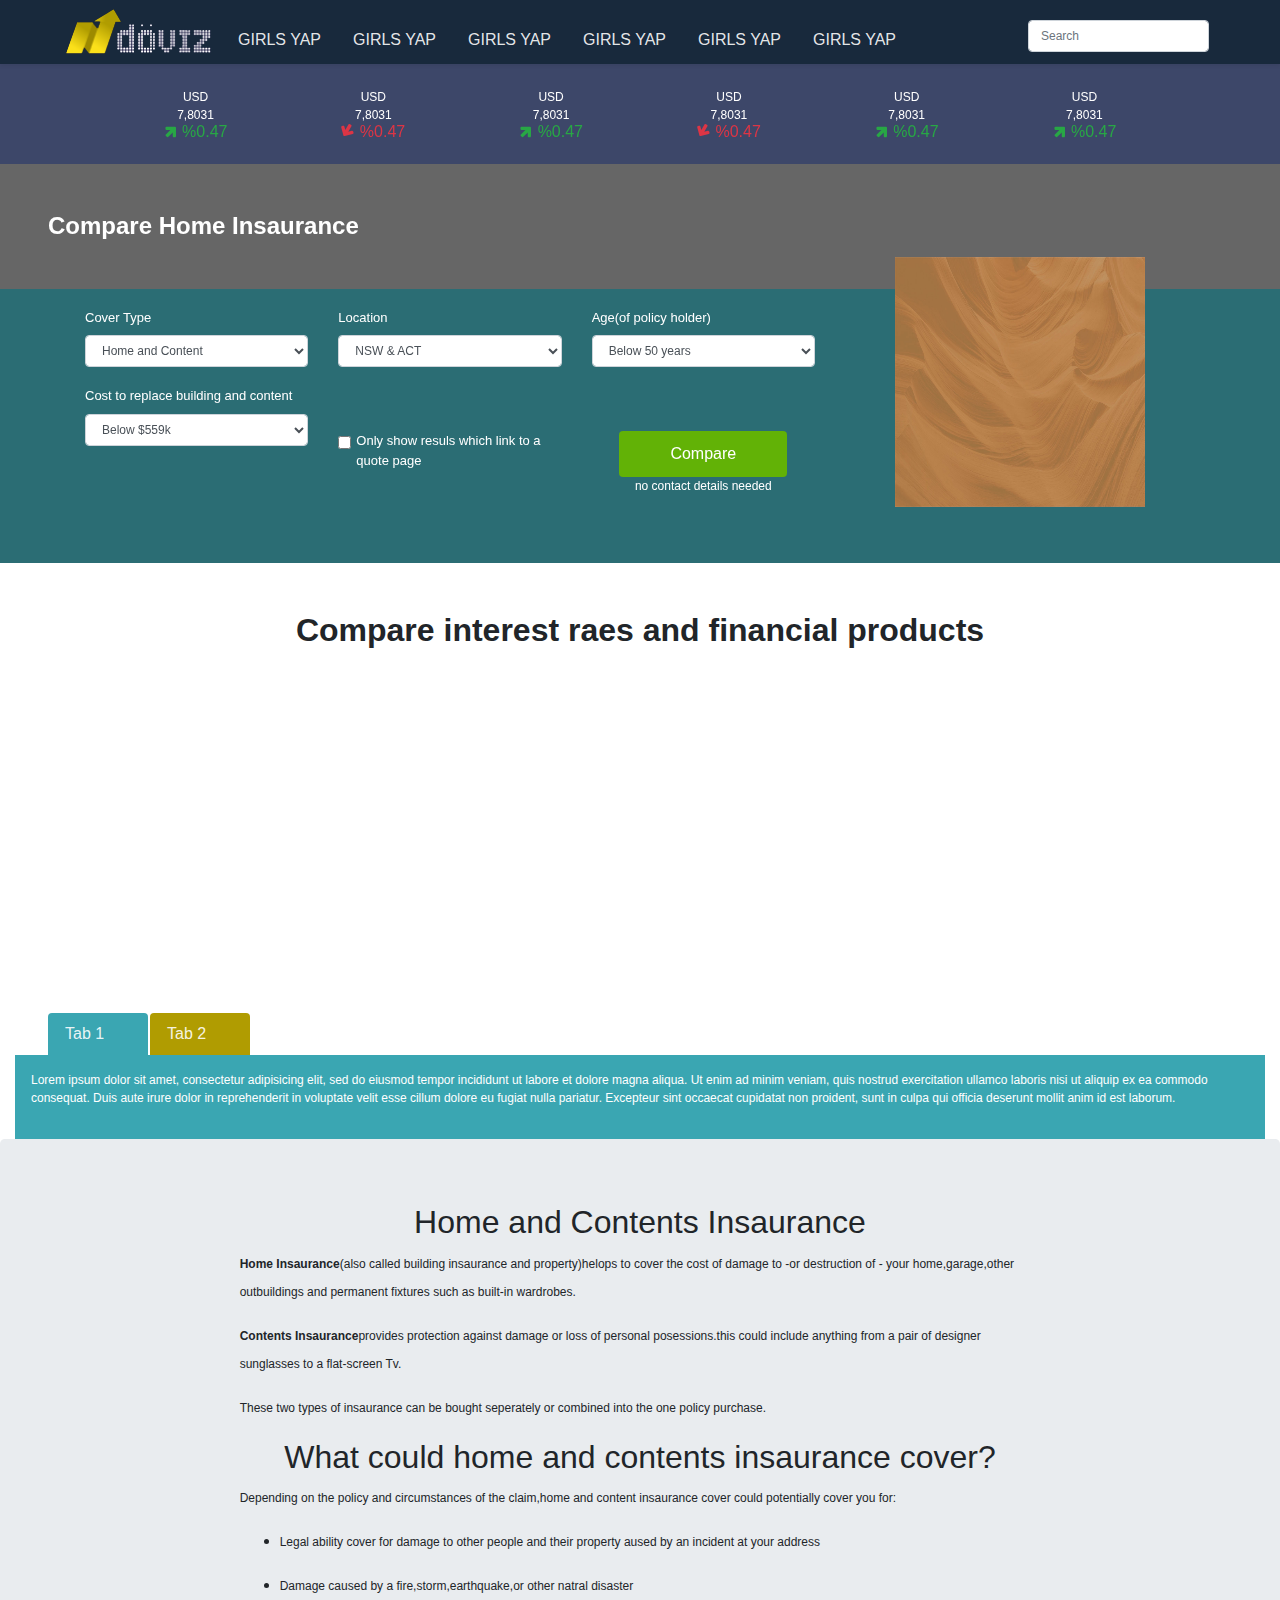
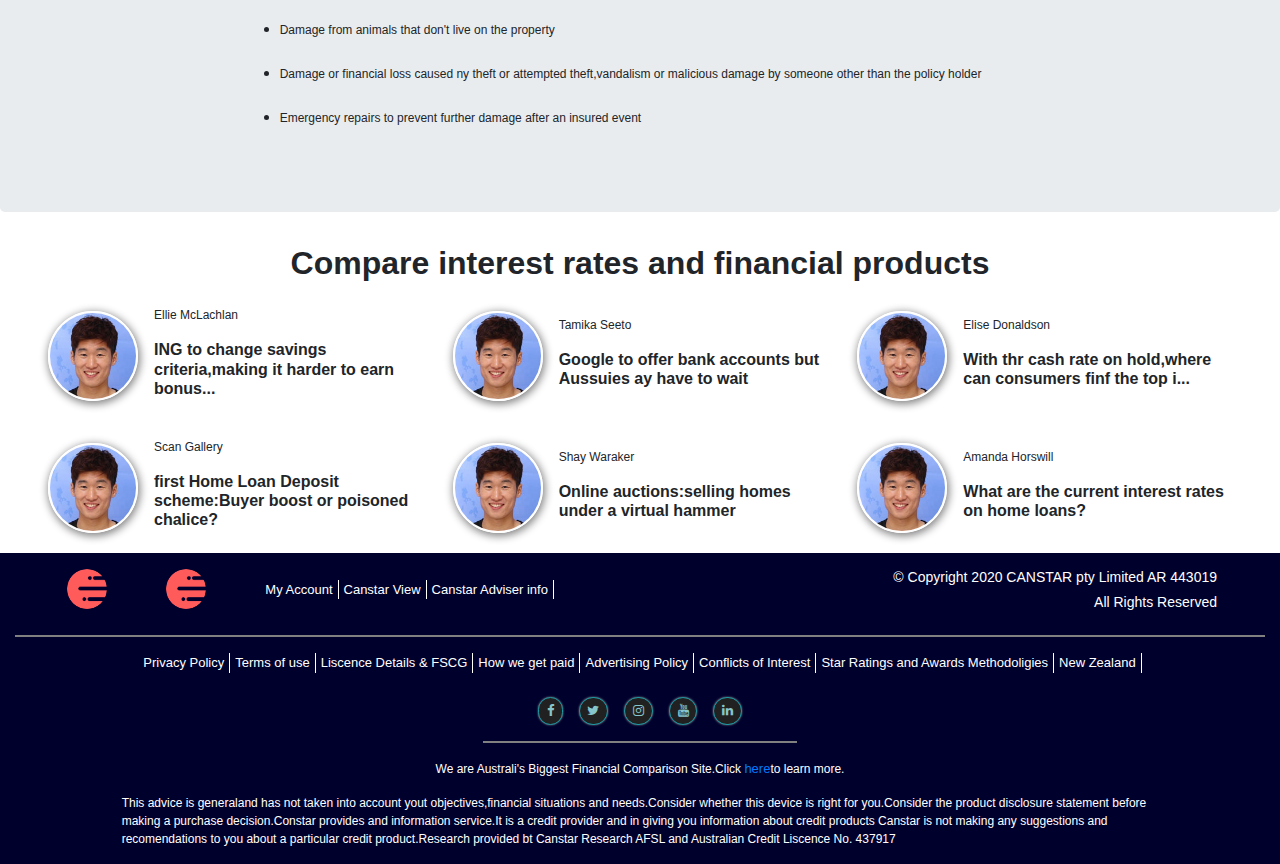
<file: index.html>
<!DOCTYPE html>
<html lang="de">

<head>
  <title>Static Website Template</title>
  <meta charset="utf-8" />
  <meta name="viewport" content="width=device-width, initial-scale=1" />
  <link rel="stylesheet" href="assets/css/bootstrap.css" />
  <link rel="stylesheet" href="assets/css/style.css" />
  <link rel="stylesheet" type="text/css" href="assets/css/media.css" />
  <link rel="preconnect" href="https://fonts.gstatic.com" />
  <link href="https://fonts.googleapis.com/css2?family=Raleway:ital,wght@1,200&display=swap" rel="stylesheet" />
  <link rel="stylesheet" type="text/css"
    href="https://stackpath.bootstrapcdn.com/font-awesome/4.7.0/css/font-awesome.min.css" />
  <script>
    window.onload = function () {

      var options = {
        exportEnabled: true,
        animationEnabled: true,
        title: {
          text: "Units Sold VS Profit"
        },
        subtitles: [{
          text: "Click Legend to Hide or Unhide Data Series"
        }],
        axisX: {
          title: "States"
        },
        axisY: {
          title: "Units Sold",
          titleFontColor: "#4F81BC",
          lineColor: "#4F81BC",
          labelFontColor: "#4F81BC",
          tickColor: "#4F81BC"
        },
        axisY2: {
          title: "Profit in USD",
          titleFontColor: "#C0504E",
          lineColor: "#C0504E",
          labelFontColor: "#C0504E",
          tickColor: "#C0504E"
        },
        toolTip: {
          shared: true
        },
        legend: {
          cursor: "pointer",
          itemclick: toggleDataSeries
        },
        data: [{
          type: "spline",
          name: "Units Sold",
          showInLegend: true,
          xValueFormatString: "MMM YYYY",
          yValueFormatString: "#,##0 Units",
          dataPoints: [
            { x: new Date(2016, 0, 1), y: 120 },
            { x: new Date(2016, 1, 1), y: 135 },
            { x: new Date(2016, 2, 1), y: 144 },
            { x: new Date(2016, 3, 1), y: 103 },
            { x: new Date(2016, 4, 1), y: 93 },
            { x: new Date(2016, 5, 1), y: 129 },
            { x: new Date(2016, 6, 1), y: 143 },
            { x: new Date(2016, 7, 1), y: 156 },
            { x: new Date(2016, 8, 1), y: 122 },
            { x: new Date(2016, 9, 1), y: 106 },
            { x: new Date(2016, 10, 1), y: 137 },
            { x: new Date(2016, 11, 1), y: 142 }
          ]
        },
        {
          type: "spline",
          name: "Profit",
          axisYType: "secondary",
          showInLegend: true,
          xValueFormatString: "MMM YYYY",
          yValueFormatString: "$#,##0.#",
          dataPoints: [
            { x: new Date(2016, 0, 1), y: 19034.5 },
            { x: new Date(2016, 1, 1), y: 20015 },
            { x: new Date(2016, 2, 1), y: 27342 },
            { x: new Date(2016, 3, 1), y: 20088 },
            { x: new Date(2016, 4, 1), y: 20234 },
            { x: new Date(2016, 5, 1), y: 29034 },
            { x: new Date(2016, 6, 1), y: 30487 },
            { x: new Date(2016, 7, 1), y: 32523 },
            { x: new Date(2016, 8, 1), y: 20234 },
            { x: new Date(2016, 9, 1), y: 27234 },
            { x: new Date(2016, 10, 1), y: 33548 },
            { x: new Date(2016, 11, 1), y: 32534 }
          ]
        }]
      };
      $("#chartContainer").CanvasJSChart(options);

      function toggleDataSeries(e) {
        if (typeof (e.dataSeries.visible) === "undefined" || e.dataSeries.visible) {
          e.dataSeries.visible = false;
        } else {
          e.dataSeries.visible = true;
        }
        e.chart.render();
      }

    }
  </script>

</head>

<body>
  <nav class="navbar navbar-dark navbar-expand-md shadow-sm megamenu px-md-5 py-1">
    <div class="container-fluid">
      <img src="assets/images/logo.PNG" />
      <button class="navbar-toggler" type="button" data-toggle="collapse" data-target="#navbarSupportedContent"
        aria-controls="navbarSupportedContent" aria-expanded="false" aria-label="Toggle navigation">
        <span class="navbar-toggler-icon"></span>
      </button>

      <div class="collapse navbar-collapse mt-2" id="navbarSupportedContent">
        <ul class="navbar-nav mr-auto">
          <li class="nav-item active ml-md-3 mt-2">
            <a class="nav-link" href="#">GIRLS YAP <span class="sr-only">(current)</span></a>
          </li>
          <li class="nav-item ml-md-3 mt-2">
            <a class="nav-link" href="#">GIRLS YAP <span class="sr-only">(current)</span></a>
          </li>
          <li class="nav-item ml-md-3 mt-2">
            <a class="nav-link" href="#">GIRLS YAP <span class="sr-only">(current)</span></a>
          </li>
          <li class="nav-item ml-md-3 mt-2">
            <a class="nav-link" href="#">GIRLS YAP <span class="sr-only">(current)</span></a>
          </li>
          <li class="nav-item ml-md-3 mt-2">
            <a class="nav-link" href="#">GIRLS YAP <span class="sr-only">(current)</span></a>
          </li>
          <li class="nav-item ml-md-3 mt-2">
            <a class="nav-link" href="#">GIRLS YAP <span class="sr-only">(current)</span></a>
          </li>
        </ul>
        <form class="form-inline my-2 my-lg-0 mt-0">
          <input class="form-control mr-sm-2" type="search" placeholder="Search" aria-label="Search" />
        </form>
      </div>
    </div>
  </nav>

  <section>
    <!-- carouselstart -->
    <div class="text-center container-fluid img-carousel">
      <div class="row mb-3"></div>
      <div class="row d-flex align-items-center align-self-center">
        <div class="col-1 d-flex align-items-center justify-content-center">
          <a href="#carouselExampleIndicators" role="button" data-slide="prev">
            <div class="carousel-nav-icon">
              <svg xmlns="http://www.w3.org/2000/svg" viewBox="0 0 129 129" xmlns:xlink="http://www.w3.org/1999/xlink">
                <path
                  d="m88.6,121.3c0.8,0.8 1.8,1.2 2.9,1.2s2.1-0.4 2.9-1.2c1.6-1.6 1.6-4.2 0-5.8l-51-51 51-51c1.6-1.6 1.6-4.2 0-5.8s-4.2-1.6-5.8,0l-54,53.9c-1.6,1.6-1.6,4.2 0,5.8l54,53.9z" />
              </svg>
            </div>
          </a>
        </div>
        <div class="col-10">
          <!--Start carousel-->
          <div id="carouselExampleIndicators" class="carousel slide" data-ride="carousel">
            <div class="carousel-inner">
              <div class="carousel-item active">
                <div class="row text-white">
                  <div class="col-2 col-md align-items-center justify-content-center p-0">
                    <p>USD</p>
                    <p class="mt-n3 mb-n1">7,8031</p>
                    <i class="fa fa-arrow-right fa-rotate-45 text-success"></i>
                    <span class="text-success">%0.47</span>
                  </div>
                  <div class="col-2 col-md align-items-center justify-content-center p-0">
                    <p>USD</p>
                    <p class="mt-n3 mb-n1">7,8031</p>
                    <i class="fa fa-arrow-right fa-rotate-240 text-danger"></i>
                    <span class="text-danger">%0.47</span>
                  </div>
                  <div class="col-2 col-md align-items-center justify-content-center p-0">
                    <p>USD</p>
                    <p class="mt-n3 mb-n1">7,8031</p>
                    <i class="fa fa-arrow-right fa-rotate-45 text-success"></i>
                    <span class="text-success">%0.47</span>
                  </div>
                  <div class="col-2 col-md align-items-center justify-content-center p-0">
                    <p>USD</p>
                    <p class="mt-n3 mb-n1">7,8031</p>
                    <i class="fa fa-arrow-right fa-rotate-240 text-danger"></i>
                    <span class="text-danger">%0.47</span>
                  </div>
                  <div class="col-2 col-md align-items-center justify-content-center p-0">
                    <p>USD</p>
                    <p class="mt-n3 mb-n1">7,8031</p>
                    <i class="fa fa-arrow-right fa-rotate-45 text-success"></i>
                    <span class="text-success">%0.47</span>
                  </div>
                  <div class="col-2 col-md align-items-center justify-content-center p-0">
                    <p>USD</p>
                    <p class="mt-n3 mb-n1">7,8031</p>
                    <i class="fa fa-arrow-right fa-rotate-45 text-success"></i>
                    <span class="text-success">%0.47</span>
                  </div>
                </div>
              </div>
              <div class="carousel-item">
                <div class="row text-white">
                  <div class="col-2 col-md align-items-center justify-content-center p-0">
                    <p>USD</p>
                    <p class="mt-n3 mb-n1">7,8031</p>
                    <i class="fa fa-arrow-right fa-rotate-45 text-success"></i>
                    <span class="text-success">%0.47</span>
                  </div>
                  <div class="col-2 col-md align-items-center justify-content-center p-0">
                    <p>USD</p>
                    <p class="mt-n3 mb-n1">7,8031</p>
                    <i class="fa fa-arrow-right fa-rotate-45 text-success"></i>
                    <span class="text-success">%0.47</span>
                  </div>
                  <div class="col-2 col-md align-items-center justify-content-center p-0">
                    <p>USD</p>
                    <p class="mt-n3 mb-n1">7,8031</p>
                    <i class="fa fa-arrow-right fa-rotate-240 text-danger"></i>
                    <span class="text-danger">%0.47</span>
                  </div>
                  <div class="col-2 col-md align-items-center justify-content-center p-0">
                    <p>USD</p>
                    <p class="mt-n3 mb-n1">7,8031</p>
                    <i class="fa fa-arrow-right fa-rotate-45 text-success"></i>
                    <span class="text-success">%0.47</span>
                  </div>
                  <div class="col-2 col-md align-items-center justify-content-center p-0">
                    <p>USD</p>
                    <p class="mt-n3 mb-n1">7,8031</p>
                    <i class="fa fa-arrow-right fa-rotate-45 text-success"></i>
                    <span class="text-success">%0.47</span>
                  </div>
                  <div class="col-2 col-md align-items-center justify-content-center p-0">
                    <p>USD</p>
                    <p class="mt-n3 mb-n1">7,8031</p>
                    <i class="fa fa-arrow-right fa-rotate-240 text-danger"></i>
                    <span class="text-danger">%0.47</span>
                  </div>
                </div>
              </div>
            </div>
          </div>
          <!--End carousel-->
        </div>
        <div class="col-1 d-flex align-items-center justify-content-center">
          <a href="#carouselExampleIndicators" data-slide="next">
            <div class="carousel-nav-icon">
              <svg xmlns="http://www.w3.org/2000/svg" viewBox="0 0 129 129" xmlns:xlink="http://www.w3.org/1999/xlink">
                <path
                  d="m40.4,121.3c-0.8,0.8-1.8,1.2-2.9,1.2s-2.1-0.4-2.9-1.2c-1.6-1.6-1.6-4.2 0-5.8l51-51-51-51c-1.6-1.6-1.6-4.2 0-5.8 1.6-1.6 4.2-1.6 5.8,0l53.9,53.9c1.6,1.6 1.6,4.2 0,5.8l-53.9,53.9z" />
              </svg>
            </div>
          </a>
        </div>
      </div>
    </div>
    <!-- carousel ends -->
  </section>
  <section>
    <div class="module lr pt-5 mb-5">
      <h1 class="text-white ml-5">Compare Home Insaurance</h1>
      <div class="overlay-form mt-5">
        <div class="container">
          <div class="row pt-3">
            <div class="col-lg-8 col-md-9 col-12">
              <div class="row">
                <div class="col-lg-4 col-md-6 col-12">
                  <div class="form-group">
                    <label>Cover Type</label>
                    <select class="form-control">
                      <option>Home and Content</option>
                      <option>2</option>
                      <option>3</option>
                      <option>4</option>
                      <option>5</option>
                    </select>
                  </div>
                </div>
                <div class="col-lg-4 col-md-6 col-12">
                  <div class="form-group">
                    <label>Location</label>
                    <select class="form-control">
                      <option>NSW & ACT</option>
                      <option>2</option>
                      <option>3</option>
                      <option>4</option>
                      <option>5</option>
                    </select>
                  </div>
                </div>
                <div class="col-lg-4 col-md-6 col-12">
                  <div class="form-group">
                    <label>Age(of policy holder)</label>
                    <select class="form-control">
                      <option>Below 50 years</option>
                      <option>2</option>
                      <option>3</option>
                      <option>4</option>
                      <option>5</option>
                    </select>
                  </div>
                </div>
                <div class="col-lg-4 col-md-6 col-12">
                  <div class="form-group">
                    <label>Cost to replace building and content</label>
                    <select class="form-control">
                      <option>Below $559k</option>
                      <option>2</option>
                      <option>3</option>
                      <option>4</option>
                      <option>5</option>
                    </select>
                  </div>
                </div>
                <div class="col-lg-4 col-md-6 col-12 pt-5">
                  <div class="form-check form-check-inline">
                    <input class="form-check-input mt-n3" type="checkbox" id="inlineCheckbox1" value="option1" />
                    <label class="form-check-label" for="inlineCheckbox1">Only show resuls which link to a quote
                      page</label>
                  </div>
                </div>
                <div class="col-lg-4 col-md-6 col-12 pt-5 text-center">
                  <button class="btn">Compare</button>
                  <p class="text-white">no contact details needed</p>
                </div>
              </div>
            </div>
            <div class="col-lg-4 col-md-3 col-12 text-center mb-2">
              <img src="assets/images/bg-access.jpg" />
            </div>
          </div>
        </div>
      </div>
      <!-- carousel ends -->
    </div>
  </section>

  <section class="graph">
    <div class="container">
      <h2 class="text-center mb-3">
        Compare interest raes and financial products
      </h2>
      <div class="row">
        <div id="chartContainer" style="height: 300px; width: 100%"></div>
      </div>
    </div>
  </section>

  <section class="main-content mt-5">
    <!-- tabs start -->
    <div class="container-fluid">
      <ul class="nav nav-tabs" id="myTab" role="tablist">
        <li class="nav-item">
          <a class="nav-link" id="home-tab" data-toggle="tab" href="#home" role="tab" aria-controls="home"
            aria-selected="true">Tab 1</a>
        </li>
        <li class="nav-item">
          <a class="nav-link " id="profile-tab" data-toggle="tab" href="#profile" role="tab" aria-controls="profile"
            aria-selected="false">Tab 2</a>
        </li>
      </ul>
      <div class="tab-content" id="myTabContent">
        <div class="tab-pane fade show active p-3" id="home" role="tabpanel" aria-labelledby="home-tab">
          <p>
            Lorem ipsum dolor sit amet, consectetur adipisicing elit, sed do
            eiusmod tempor incididunt ut labore et dolore magna aliqua. Ut
            enim ad minim veniam, quis nostrud exercitation ullamco laboris
            nisi ut aliquip ex ea commodo consequat. Duis aute irure dolor in
            reprehenderit in voluptate velit esse cillum dolore eu fugiat
            nulla pariatur. Excepteur sint occaecat cupidatat non proident,
            sunt in culpa qui officia deserunt mollit anim id est laborum.
          </p>
        </div>
        <div class="tab-pane fade p-3" id="profile" role="tabpanel" aria-labelledby="profile-tab">
          <p>
            ....Lorem ipsum dolor sit amet, consectetur adipisicing elit, sed do
            eiusmod tempor incididunt ut labore et dolore magna aliqua. Ut
            enim ad minim veniam, quis nostrud exercitation ullamco laboris
            nisi ut aliquip ex ea commodo consequat. Duis aute irure dolor in
            reprehenderit in voluptate velit esse cillum dolore eu fugiat
            nulla pariatur. Excepteur sint occaecat cupidatat non proident,
            sunt in culpa qui officia deserunt mollit anim id est laborum.
          </p>
        </div>
      </div>
    </div>
    <!-- tabs end -->

    <!-- home insaurance part starts -->
    <div class="container-fluid jumbotron home-insaurance">
      <div class="row d-flex justify-content-center">
        <div class="col-lg-8 col-12">
          <h2 class="text-center">Home and Contents Insaurance</h2>
          <p>
            <strong>Home Insaurance</strong>(also called building insaurance
            and property)helops to cover the cost of damage to -or destruction
            of - your home,garage,other outbuildings and permanent fixtures
            such as built-in wardrobes.
          </p>
          <p class="align-text-left">
            <strong>Contents Insaurance</strong>provides protection against
            damage or loss of personal posessions.this could include anything
            from a pair of designer sunglasses to a flat-screen Tv.
          </p>
          <p class="align-text-left">
            These two types of insaurance can be bought seperately or combined
            into the one policy purchase.
          </p>
        </div>
      </div>
      <div class="row d-flex justify-content-center">
        <div class="col-lg-8 col-12">
          <h2 class="text-center">
            What could home and contents insaurance cover?
          </h2>
          <p>
            Depending on the policy and circumstances of the claim,home and
            content insaurance cover could potentially cover you for:
          </p>
          <ul>
            <li>
              <p>
                Legal ability cover for damage to other people and their
                property aused by an incident at your address
              </p>
            </li>
            <li>
              <p>
                Damage caused by a fire,storm,earthquake,or other natral
                disaster
              </p>
            </li>
            <li>
              <p>Damage from animals that don't live on the property</p>
            </li>
            <li>
              <p>
                Damage or financial loss caused ny theft or attempted
                theft,vandalism or malicious damage by someone other than the
                policy holder
              </p>
            </li>
            <li>
              <p>
                Emergency repairs to prevent further damage after an insured
                event
              </p>
            </li>
          </ul>
        </div>
      </div>
    </div>

    <!-- home insaurance part ends -->
  </section>

  <section class="team">
    <div class="container-fluid px-5">
      <h2 class="text-center">
        Compare interest rates and financial products
      </h2>
      <div class="row">
        <div class="col-lg-4 col-12 d-flex py-3">
          <div class="align-self-center">
            <img src="assets/images/user-7.jpg" align="image" />
          </div>
          <div class="align-self-center ml-3">
            <p>Ellie McLachlan</p>
            <h6>
              ING to change savings criteria,making it harder to earn bonus...
            </h6>
          </div>
        </div>
        <div class="col-lg-4 col-12 d-flex py-3">
          <div class="align-self-center">
            <img src="assets/images/user-7.jpg" align="image" />
          </div>
          <div class="align-self-center ml-3">
            <p>Tamika Seeto</p>
            <h6>
              Google to offer bank accounts but Aussuies ay have to wait
            </h6>
          </div>
        </div>
        <div class="col-lg-4 col-12 d-flex py-3">
          <div class="align-self-center">
            <img src="assets/images/user-7.jpg" align="image" />
          </div>
          <div class="align-self-center ml-3">
            <p>Elise Donaldson</p>
            <h6>
              With thr cash rate on hold,where can consumers finf the top i...
            </h6>
          </div>
        </div>
        <div class="col-lg-4 col-12 d-flex py-3">
          <div class="align-self-center">
            <img src="assets/images/user-7.jpg" align="image" />
          </div>
          <div class="align-self-center ml-3">
            <p>Scan Gallery</p>
            <h6>
              first Home Loan Deposit scheme:Buyer boost or poisoned chalice?
            </h6>
          </div>
        </div>
        <div class="col-lg-4 col-12 d-flex py-3">
          <div class="align-self-center">
            <img src="assets/images/user-7.jpg" align="image" />
          </div>
          <div class="align-self-center ml-3">
            <p>Shay Waraker</p>
            <h6>Online auctions:selling homes under a virtual hammer</h6>
          </div>
        </div>
        <div class="col-lg-4 col-12 d-flex py-3">
          <div class="align-self-center">
            <img src="assets/images/user-7.jpg" align="image" />
          </div>
          <div class="align-self-center ml-3">
            <p>Amanda Horswill</p>
            <h6>What are the current interest rates on home loans?</h6>
          </div>
        </div>
      </div>
    </div>
  </section>

  <footer class="footer">
    <div class="container-fluid">
      <div class="row pt-3 px-5">
        <div class="col-6 top-links">
          <div class="row">
            <div class="col-2">
              <img src="assets/images/logo-sm.png" class="mx-1" />
            </div>
            <div class="col-2">
              <img src="assets/images/logo-sm.png" class="mx-1" />
            </div>
            <div class="col-lg-8 col-12 d-flex align-self-center">
              <a href="#">My Account</a>
              <a href="#">Canstar View</a>
              <a href="#">Canstar Adviser info</a>
            </div>
          </div>
        </div>
        <div class="col-lg-4 ml-lg-auto text-white">
          <h6 class="pull-right">
            &copy; Copyright 2020 CANSTAR pty Limited AR 443019
          </h6>
          <h6 class="pull-right">All Rights Reserved</h6>
        </div>
      </div>
      <hr />
      <div class="row d-flex justify-content-center text-white footer-links">
        <a href="#">Privacy Policy</a>
        <a href="3">Terms of use</a>
        <a href="#">Liscence Details & FSCG</a>
        <a href="#">How we get paid</a>
        <a href="#">Advertising Policy</a>
        <a href="#">Conflicts of Interest</a>
        <a href="#">Star Ratings and Awards Methodoligies</a>
        <a href="3">New Zealand</a>
      </div>
      <div class="row d-flex justify-content-center text-white social-links mt-4">
        <a href="#"><i class="fa fa-facebook-f mx-2"></i></a>
        <a href="#"><i class="fa fa-twitter mx-2"></i></a>
        <a href="#"><i class="fa fa-instagram mx-2"></i></a>
        <a href="#"><i class="fa fa-youtube mx-2"></i></a>
        <a href="#"><i class="fa fa-linkedin mx-2"></i></a>
      </div>
      <hr / class="w-25">
      <div class="row justify-content-center">
        <p>
          We are Australi's Biggest Financial Comparison Site.Click
          <a href="#">here</a>to learn more.
        </p>
      </div>
      <div class="row justify-content-center">
        <div class="col-10">
          <p>
            This advice is generaland has not taken into account yout
            objectives,financial situations and needs.Consider whether this
            device is right for you.Consider the product disclosure statement
            before making a purchase decision.Constar provides and information
            service.It is a credit provider and in giving you information
            about credit products Canstar is not making any suggestions and
            recomendations to you about a particular credit product.Research
            provided bt Canstar Research AFSL and Australian Credit Liscence
            No. 437917
          </p>
        </div>
      </div>
    </div>
  </footer>
</body>

<script src="assets/js/jquery.js"></script>
<script src="assets/js/bootstrap.min.js"></script>
<script src="assets/js/tabs.js"></script>
<script type="text/javascript" src="https://canvasjs.com/assets/script/jquery.canvasjs.min.js"></script>
<script></script>

</html>
</file>
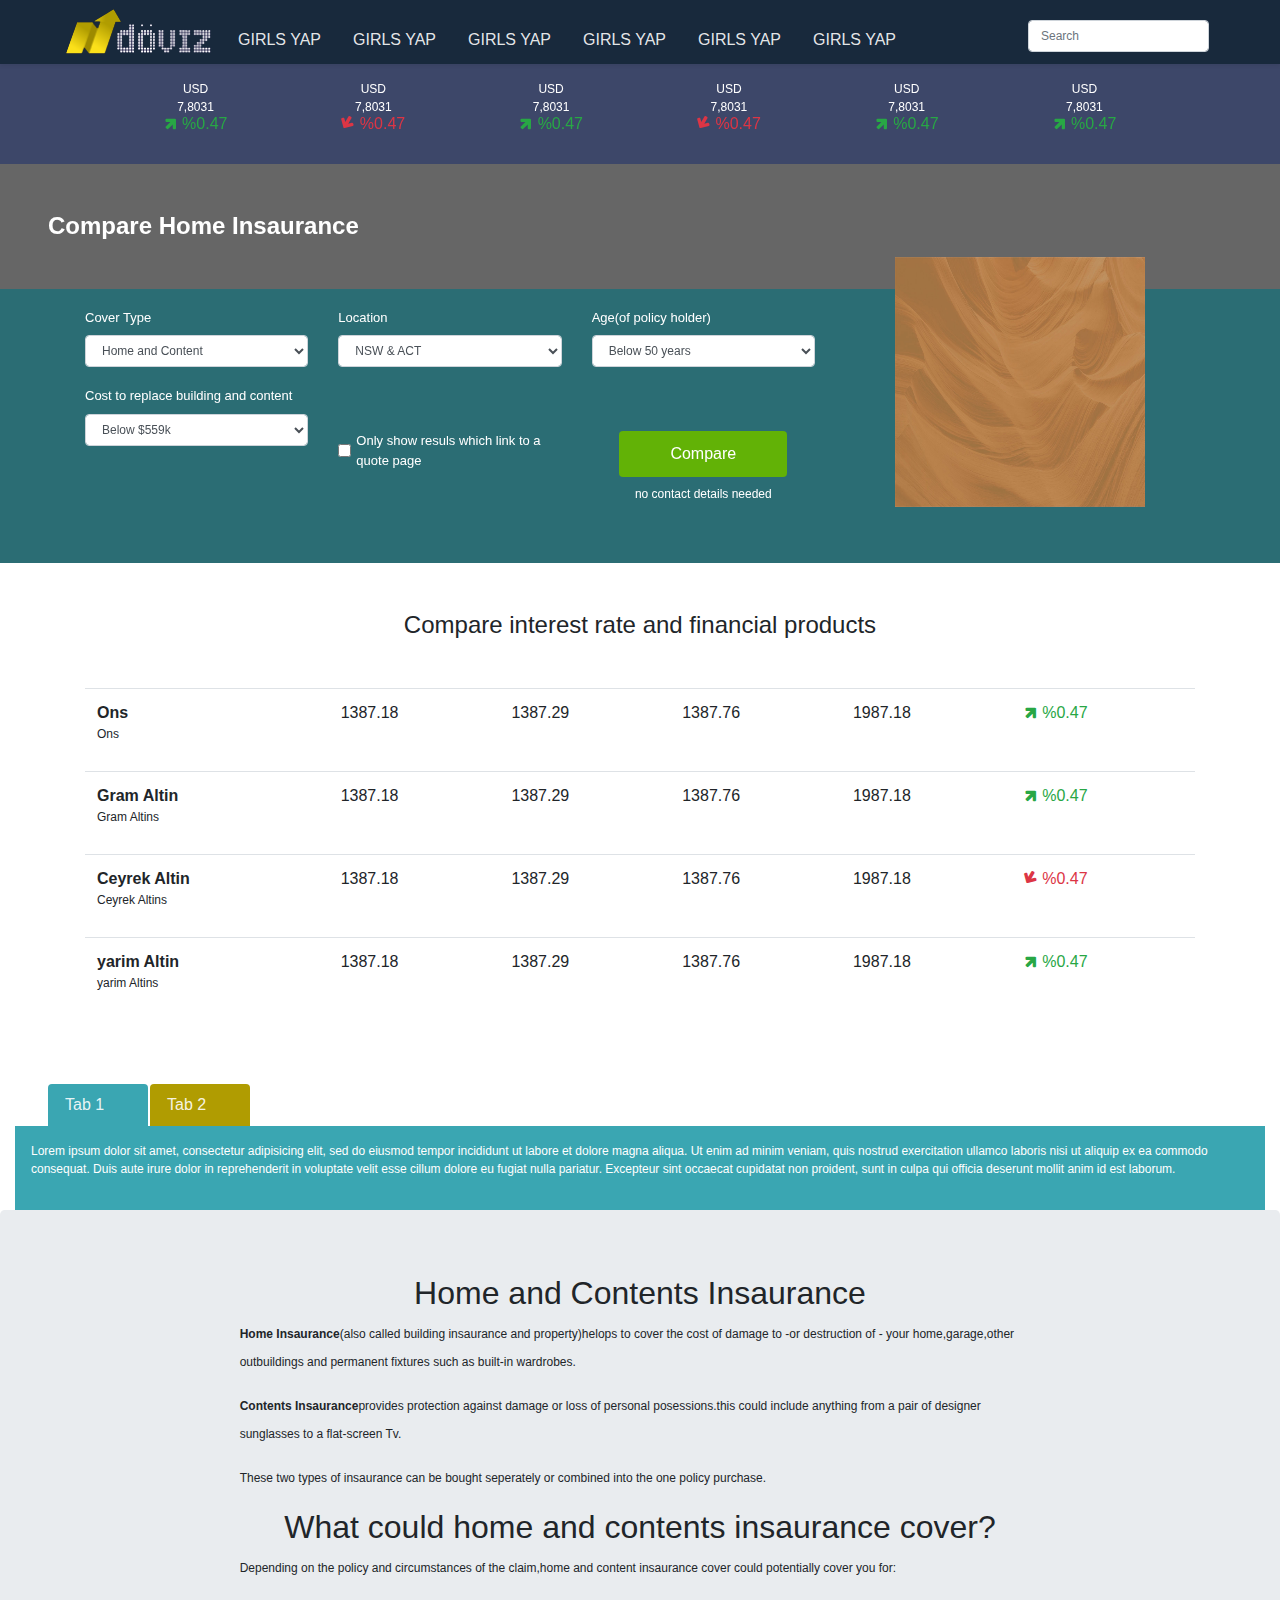
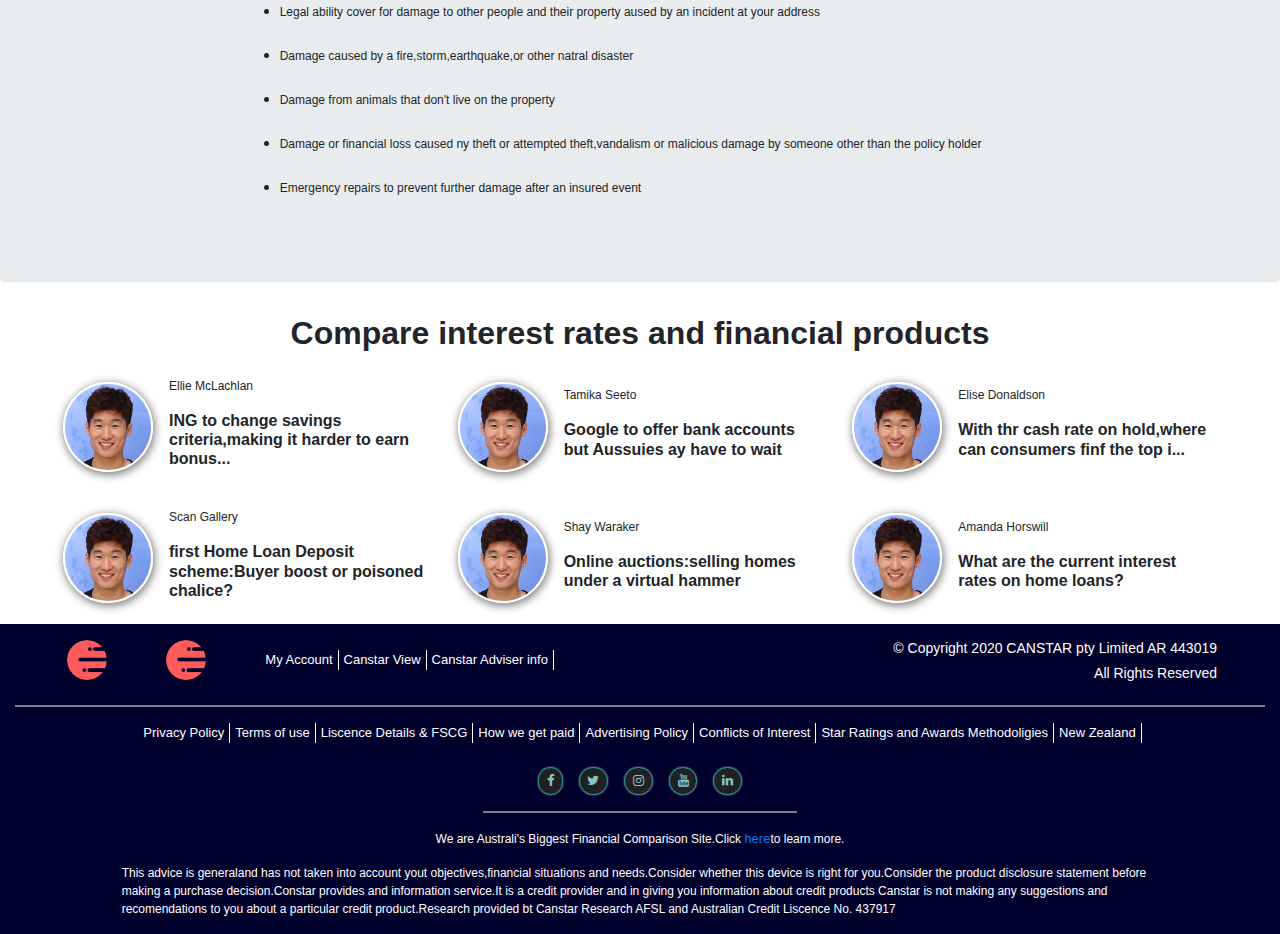
<file: screen2.html>
<!DOCTYPE html>
<html lang="de">
  <head>
    <title>Static Website Template</title>
    <meta charset="utf-8" />
    <meta name="viewport" content="width=device-width, initial-scale=1" />
    <link rel="stylesheet" href="assets/css/bootstrap.css" />
    <link rel="stylesheet" href="assets/css/style.css" />
    <link rel="stylesheet" type="text/css" href="assets/css/media.css" />
    <link rel="preconnect" href="https://fonts.gstatic.com" />
    <link
      href="https://fonts.googleapis.com/css2?family=Raleway:ital,wght@1,200&display=swap"
      rel="stylesheet"
    />
    <link
      rel="stylesheet"
      type="text/css"
      href="https://stackpath.bootstrapcdn.com/font-awesome/4.7.0/css/font-awesome.min.css"
    />
  </head>

  <body>
    <nav
      class="navbar navbar-dark navbar-expand-md shadow-sm megamenu px-md-5 py-1"
    >
      <div class="container-fluid">
        <img src="assets/images/logo.PNG" />
        <button
          class="navbar-toggler"
          type="button"
          data-toggle="collapse"
          data-target="#navbarSupportedContent"
          aria-controls="navbarSupportedContent"
          aria-expanded="false"
          aria-label="Toggle navigation"
        >
          <span class="navbar-toggler-icon"></span>
        </button>

        <div class="collapse navbar-collapse mt-2" id="navbarSupportedContent">
          <ul class="navbar-nav mr-auto">
            <li class="nav-item active ml-md-3 mt-2">
              <a class="nav-link" href="#"
                >GIRLS YAP <span class="sr-only">(current)</span></a
              >
            </li>
            <li class="nav-item ml-md-3 mt-2">
              <a class="nav-link" href="#"
                >GIRLS YAP <span class="sr-only">(current)</span></a
              >
            </li>
            <li class="nav-item ml-md-3 mt-2">
              <a class="nav-link" href="#"
                >GIRLS YAP <span class="sr-only">(current)</span></a
              >
            </li>
            <li class="nav-item ml-md-3 mt-2">
              <a class="nav-link" href="#"
                >GIRLS YAP <span class="sr-only">(current)</span></a
              >
            </li>
            <li class="nav-item ml-md-3 mt-2">
              <a class="nav-link" href="#"
                >GIRLS YAP <span class="sr-only">(current)</span></a
              >
            </li>
            <li class="nav-item ml-md-3 mt-2">
              <a class="nav-link" href="#"
                >GIRLS YAP <span class="sr-only">(current)</span></a
              >
            </li>
          </ul>
          <form class="form-inline my-2 my-lg-0 mt-0">
            <input
              class="form-control mr-sm-2"
              type="search"
              placeholder="Search"
              aria-label="Search"
            />
          </form>
        </div>
      </div>
    </nav>

    <section>
      <!-- carouselstart -->
      <div class="text-center container-fluid img-carousel">
        <div class="row mb-2"></div>
        <div class="row d-flex align-items-center">
          <div class="col-1 d-flex align-items-center justify-content-center">
            <a
              href="#carouselExampleIndicators"
              role="button"
              data-slide="prev"
            >
              <div class="carousel-nav-icon">
                <svg
                  xmlns="http://www.w3.org/2000/svg"
                  viewBox="0 0 129 129"
                  xmlns:xlink="http://www.w3.org/1999/xlink"
                >
                  <path
                    d="m88.6,121.3c0.8,0.8 1.8,1.2 2.9,1.2s2.1-0.4 2.9-1.2c1.6-1.6 1.6-4.2 0-5.8l-51-51 51-51c1.6-1.6 1.6-4.2 0-5.8s-4.2-1.6-5.8,0l-54,53.9c-1.6,1.6-1.6,4.2 0,5.8l54,53.9z"
                  />
                </svg>
              </div>
            </a>
          </div>
          <div class="col-10">
            <!--Start carousel-->
            <div
              id="carouselExampleIndicators"
              class="carousel slide"
              data-ride="carousel"
            >
              <div class="carousel-inner">
                <div class="carousel-item active">
                  <div class="row text-white">
                    <div
                      class="col-2 col-md align-items-center justify-content-center p-0"
                    >
                      <p>USD</p>
                      <p class="mt-n3 mb-n1">7,8031</p>
                      <i
                        class="fa fa-arrow-right fa-rotate-45 text-success"
                      ></i>
                      <span class="text-success">%0.47</span>
                    </div>
                    <div
                      class="col-2 col-md align-items-center justify-content-center p-0"
                    >
                      <p>USD</p>
                      <p class="mt-n3 mb-n1">7,8031</p>
                      <i
                        class="fa fa-arrow-right fa-rotate-240 text-danger"
                      ></i>
                      <span class="text-danger">%0.47</span>
                    </div>
                    <div
                      class="col-2 col-md align-items-center justify-content-center p-0"
                    >
                      <p>USD</p>
                      <p class="mt-n3 mb-n1">7,8031</p>
                      <i
                        class="fa fa-arrow-right fa-rotate-45 text-success"
                      ></i>
                      <span class="text-success">%0.47</span>
                    </div>
                    <div
                      class="col-2 col-md align-items-center justify-content-center p-0"
                    >
                      <p>USD</p>
                      <p class="mt-n3 mb-n1">7,8031</p>
                      <i
                        class="fa fa-arrow-right fa-rotate-240 text-danger"
                      ></i>
                      <span class="text-danger">%0.47</span>
                    </div>
                    <div
                      class="col-2 col-md align-items-center justify-content-center p-0"
                    >
                      <p>USD</p>
                      <p class="mt-n3 mb-n1">7,8031</p>
                      <i
                        class="fa fa-arrow-right fa-rotate-45 text-success"
                      ></i>
                      <span class="text-success">%0.47</span>
                    </div>
                    <div
                      class="col-2 col-md align-items-center justify-content-center p-0"
                    >
                      <p>USD</p>
                      <p class="mt-n3 mb-n1">7,8031</p>
                      <i
                        class="fa fa-arrow-right fa-rotate-45 text-success"
                      ></i>
                      <span class="text-success">%0.47</span>
                    </div>
                  </div>
                </div>
                <div class="carousel-item">
                  <div class="row text-white">
                    <div
                      class="col-2 col-md align-items-center justify-content-center p-0"
                    >
                      <p>USD</p>
                      <p class="mt-n3 mb-n1">7,8031</p>
                      <i
                        class="fa fa-arrow-right fa-rotate-45 text-success"
                      ></i>
                      <span class="text-success">%0.47</span>
                    </div>
                    <div
                      class="col-2 col-md align-items-center justify-content-center p-0"
                    >
                      <p>USD</p>
                      <p class="mt-n3 mb-n1">7,8031</p>
                      <i
                        class="fa fa-arrow-right fa-rotate-45 text-success"
                      ></i>
                      <span class="text-success">%0.47</span>
                    </div>
                    <div
                      class="col-2 col-md align-items-center justify-content-center p-0"
                    >
                      <p>USD</p>
                      <p class="mt-n3 mb-n1">7,8031</p>
                      <i
                        class="fa fa-arrow-right fa-rotate-240 text-danger"
                      ></i>
                      <span class="text-danger">%0.47</span>
                    </div>
                    <div
                      class="col-2 col-md align-items-center justify-content-center p-0"
                    >
                      <p>USD</p>
                      <p class="mt-n3 mb-n1">7,8031</p>
                      <i
                        class="fa fa-arrow-right fa-rotate-45 text-success"
                      ></i>
                      <span class="text-success">%0.47</span>
                    </div>
                    <div
                      class="col-2 col-md align-items-center justify-content-center p-0"
                    >
                      <p>USD</p>
                      <p class="mt-n3 mb-n1">7,8031</p>
                      <i
                        class="fa fa-arrow-right fa-rotate-45 text-success"
                      ></i>
                      <span class="text-success">%0.47</span>
                    </div>
                    <div
                      class="col-2 col-md align-items-center justify-content-center p-0"
                    >
                      <p>USD</p>
                      <p class="mt-n3 mb-n1">7,8031</p>
                      <i
                        class="fa fa-arrow-right fa-rotate-240 text-danger"
                      ></i>
                      <span class="text-danger">%0.47</span>
                    </div>
                  </div>
                </div>
              </div>
            </div>
            <!--End carousel-->
          </div>
          <div class="col-1 d-flex align-items-center justify-content-center">
            <a href="#carouselExampleIndicators" data-slide="next">
              <div class="carousel-nav-icon">
                <svg
                  xmlns="http://www.w3.org/2000/svg"
                  viewBox="0 0 129 129"
                  xmlns:xlink="http://www.w3.org/1999/xlink"
                >
                  <path
                    d="m40.4,121.3c-0.8,0.8-1.8,1.2-2.9,1.2s-2.1-0.4-2.9-1.2c-1.6-1.6-1.6-4.2 0-5.8l51-51-51-51c-1.6-1.6-1.6-4.2 0-5.8 1.6-1.6 4.2-1.6 5.8,0l53.9,53.9c1.6,1.6 1.6,4.2 0,5.8l-53.9,53.9z"
                  />
                </svg>
              </div>
            </a>
          </div>
        </div>
      </div>
      <!-- carousel ends -->
    </section>
    <section>
      <div class="module lr pt-5 mb-5">
        <h1 class="text-white ml-5">Compare Home Insaurance</h1>
        <div class="overlay-form mt-5">
          <div class="container">
            <div class="row pt-3">
              <div class="col-lg-8 col-md-9 col-12">
                <div class="row">
                  <div class="col-lg-4 col-md-6 col-12">
                    <div class="form-group">
                      <label>Cover Type</label>
                      <select class="form-control">
                        <option>Home and Content</option>
                        <option>2</option>
                        <option>3</option>
                        <option>4</option>
                        <option>5</option>
                      </select>
                    </div>
                  </div>
                  <div class="col-lg-4 col-md-6 col-12">
                    <div class="form-group">
                      <label>Location</label>
                      <select class="form-control">
                        <option>NSW & ACT</option>
                        <option>2</option>
                        <option>3</option>
                        <option>4</option>
                        <option>5</option>
                      </select>
                    </div>
                  </div>
                  <div class="col-lg-4 col-md-6 col-12">
                    <div class="form-group">
                      <label>Age(of policy holder)</label>
                      <select class="form-control">
                        <option>Below 50 years</option>
                        <option>2</option>
                        <option>3</option>
                        <option>4</option>
                        <option>5</option>
                      </select>
                    </div>
                  </div>
                  <div class="col-lg-4 col-md-6 col-12">
                    <div class="form-group">
                      <label>Cost to replace building and content</label>
                      <select class="form-control">
                        <option>Below $559k</option>
                        <option>2</option>
                        <option>3</option>
                        <option>4</option>
                        <option>5</option>
                      </select>
                    </div>
                  </div>
                  <div class="col-lg-4 col-md-6 col-12 pt-5">
                    <div class="form-check form-check-inline">
                      <input
                        class="form-check-input"
                        type="checkbox"
                        id="inlineCheckbox1"
                        value="option1"
                      />
                      <label class="form-check-label" for="inlineCheckbox1"
                        >Only show resuls which link to a quote page</label
                      >
                    </div>
                  </div>
                  <div class="col-lg-4 col-md-6 col-12 pt-5 text-center">
                    <button class="btn">Compare</button>
                    <p class="text-white mt-2">no contact details needed</p>
                  </div>
                </div>
              </div>
              <div class="col-lg-4 col-md-3 col-12 text-center mb-2">
                <img src="assets/images/bg-access.jpg" />
              </div>
            </div>
          </div>
        </div>
        <!-- carousel ends -->
      </div>
    </section>

    <section class="mt-5 mb-5">
      <h1 class="text-center">Compare interest rate and financial products</h1>
      <div class="container d-flex justify-content-center mt-5">
        <div class="table-responsive">
          <table class="table">
            <thead>
              <tr>
                <td scope="col">
                  <b>Ons</b>
                  <p>Ons</p>
                </td>
                <td scope="col">1387.18</td>
                <td scope="col">1387.29</td>
                <td scope="col">1387.76</td>
                <td scope="col">1987.18</td>
                <td scope="col">
                  <i class="fa fa-arrow-right fa-rotate-45 text-success"></i>
                  <span class="text-success">%0.47</span>
                </td>
              </tr>
            </thead>
            <tbody>
              <tr>
                <td scope="col">
                  <b>Gram Altin</b>
                  <p>Gram Altins</p>
                </td>
                <td scope="col">1387.18</td>
                <td scope="col">1387.29</td>
                <td scope="col">1387.76</td>
                <td scope="col">1987.18</td>
                <td scope="col">
                  <i class="fa fa-arrow-right fa-rotate-45 text-success"></i>
                  <span class="text-success">%0.47</span>
                </td>
              </tr>
              <tr>
                <td scope="col">
                  <b>Ceyrek Altin</b>
                  <p>Ceyrek Altins</p>
                </td>
                <td scope="col">1387.18</td>
                <td scope="col">1387.29</td>
                <td scope="col">1387.76</td>
                <td scope="col">1987.18</td>
                <td scope="col" class="text-danger">
                  <i class="fa fa-arrow-right fa-rotate-240"></i>
                  <span>%0.47</span>
                </td>
              </tr>
              <tr>
                <td scope="col">
                  <b>yarim Altin</b>
                  <p>yarim Altins</p>
                </td>
                <td scope="col">1387.18</td>
                <td scope="col">1387.29</td>
                <td scope="col">1387.76</td>
                <td scope="col">1987.18</td>
                <td scope="col">
                  <i class="fa fa-arrow-right fa-rotate-45 text-success"></i>
                  <span class="text-success">%0.47</span>
                </td>
              </tr>
            </tbody>
          </table>
        </div>
      </div>
    </section>

    <section class="main-content mt-5">
      <!-- tabs start -->
      <div class="container-fluid">
        <ul class="nav nav-tabs" id="myTab" role="tablist">
          <li class="nav-item">
            <a
              class="nav-link active"
              id="home-tab"
              data-toggle="tab"
              href="#home"
              role="tab"
              aria-controls="home"
              aria-selected="true"
              >Tab 1</a
            >
          </li>
          <li class="nav-item">
            <a
              class="nav-link"
              id="profile-tab"
              data-toggle="tab"
              href="#profile"
              role="tab"
              aria-controls="profile"
              aria-selected="false"
              >Tab 2</a
            >
          </li>
        </ul>
        <div class="tab-content" id="myTabContent">
          <div
            class="tab-pane fade show active p-3"
            id="home"
            role="tabpanel"
            aria-labelledby="home-tab"
          >
            <p>
              Lorem ipsum dolor sit amet, consectetur adipisicing elit, sed do
              eiusmod tempor incididunt ut labore et dolore magna aliqua. Ut
              enim ad minim veniam, quis nostrud exercitation ullamco laboris
              nisi ut aliquip ex ea commodo consequat. Duis aute irure dolor in
              reprehenderit in voluptate velit esse cillum dolore eu fugiat
              nulla pariatur. Excepteur sint occaecat cupidatat non proident,
              sunt in culpa qui officia deserunt mollit anim id est laborum.
            </p>
          </div>
          <div
            class="tab-pane fade p-3"
            id="profile"
            role="tabpanel"
            aria-labelledby="profile-tab"
          >
            <p>
              Lorem ipsum dolor sit amet, consectetur adipisicing elit, sed do
              eiusmod tempor incididunt ut labore et dolore magna aliqua. Ut
              enim ad minim veniam, quis nostrud exercitation ullamco laboris
              nisi ut aliquip ex ea commodo consequat. Duis aute irure dolor in
              reprehenderit in voluptate velit esse cillum dolore eu fugiat
              nulla pariatur. Excepteur sint occaecat cupidatat non proident,
              sunt in culpa qui officia deserunt mollit anim id est laborum.
            </p>
          </div>
        </div>
      </div>
      <!-- tabs end -->

      <!-- home insaurance part starts -->
      <div class="container-fluid jumbotron home-insaurance" >
        <div class="row d-flex justify-content-center">
          <div class="col-lg-8 col-12">
            <h2 class="text-center">Home and Contents Insaurance</h2>
            <p>
              <strong>Home Insaurance</strong>(also called building insaurance
              and property)helops to cover the cost of damage to -or destruction
              of - your home,garage,other outbuildings and permanent fixtures
              such as built-in wardrobes.
            </p>
            <p class="align-text-left">
              <strong>Contents Insaurance</strong>provides protection against
              damage or loss of personal posessions.this could include anything
              from a pair of designer sunglasses to a flat-screen Tv.
            </p>
            <p class="align-text-left">
              These two types of insaurance can be bought seperately or combined
              into the one policy purchase.
            </p>
          </div>
        </div>
        <div class="row d-flex justify-content-center">
          <div class="col-lg-8 col-12">
            <h2 class="text-center">
              What could home and contents insaurance cover?
            </h2>
            <p>
              Depending on the policy and circumstances of the claim,home and
              content insaurance cover could potentially cover you for:
            </p>
            <ul>
              <li>
                <p>
                  Legal ability cover for damage to other people and their
                  property aused by an incident at your address
                </p>
              </li>
              <li>
                <p>
                  Damage caused by a fire,storm,earthquake,or other natral
                  disaster
                </p>
              </li>
              <li>
                <p>Damage from animals that don't live on the property</p>
              </li>
              <li>
                <p>
                  Damage or financial loss caused ny theft or attempted
                  theft,vandalism or malicious damage by someone other than the
                  policy holder
                </p>
              </li>
              <li>
                <p>
                  Emergency repairs to prevent further damage after an insured
                  event
                </p>
              </li>
            </ul>
          </div>
        </div>
      </div>

      <!-- home insaurance part ends -->
    </section>

    <section class="team">
      <div class="container-fluid">
        <h2 class="text-center">
          Compare interest rates and financial products
        </h2>
        <div class="row px-5">
          <div class="col-lg-4 col-12 d-flex py-3">
            <div class="align-self-center">
              <img src="assets/images/user-7.jpg" align="image" />
            </div>
            <div class="align-self-center ml-3">
              <p>Ellie McLachlan</p>
              <h6>
                ING to change savings criteria,making it harder to earn bonus...
              </h6>
            </div>
          </div>
          <div class="col-lg-4 col-12 d-flex py-3">
            <div class="align-self-center">
              <img src="assets/images/user-7.jpg" align="image" />
            </div>
            <div class="align-self-center ml-3">
              <p>Tamika Seeto</p>
              <h6>
                Google to offer bank accounts but Aussuies ay have to wait
              </h6>
            </div>
          </div>
          <div class="col-lg-4 col-12 d-flex py-3">
            <div class="align-self-center">
              <img src="assets/images/user-7.jpg" align="image" />
            </div>
            <div class="align-self-center ml-3">
              <p>Elise Donaldson</p>
              <h6>
                With thr cash rate on hold,where can consumers finf the top i...
              </h6>
            </div>
          </div>
          <div class="col-lg-4 col-12 d-flex py-3">
            <div class="align-self-center">
              <img src="assets/images/user-7.jpg" align="image" />
            </div>
            <div class="align-self-center ml-3">
              <p>Scan Gallery</p>
              <h6>
                first Home Loan Deposit scheme:Buyer boost or poisoned chalice?
              </h6>
            </div>
          </div>
          <div class="col-lg-4 col-12 d-flex py-3">
            <div class="align-self-center">
              <img src="assets/images/user-7.jpg" align="image" />
            </div>
            <div class="align-self-center ml-3">
              <p>Shay Waraker</p>
              <h6>Online auctions:selling homes under a virtual hammer</h6>
            </div>
          </div>
          <div class="col-lg-4 col-12 d-flex py-3">
            <div class="align-self-center">
              <img src="assets/images/user-7.jpg" align="image" />
            </div>
            <div class="align-self-center ml-3">
              <p>Amanda Horswill</p>
              <h6>What are the current interest rates on home loans?</h6>
            </div>
          </div>
        </div>
      </div>
    </section>

    <footer class="footer">
      <div class="container-fluid">
        <div class="row pt-3 px-5">
          <div class="col-6 top-links">
            <div class="row">
              <div class="col-2">
                <img src="assets/images/logo-sm.png" class="mx-1" />
              </div>
              <div class="col-2">
                <img src="assets/images/logo-sm.png" class="mx-1" />
              </div>
              <div class="col-lg-8 col-12 d-flex align-self-center">
                <a href="#">My Account</a>
                <a href="#">Canstar View</a>
                <a href="#">Canstar Adviser info</a>
              </div>
            </div>
          </div>
          <div class="col-lg-4 ml-lg-auto text-white">
            <h6 class="pull-right">
              &copy; Copyright 2020 CANSTAR pty Limited AR 443019
            </h6>
            <h6 class="pull-right">All Rights Reserved</h6>
          </div>
        </div>
        <hr />
        <div class="row d-flex justify-content-center text-white footer-links">
          <a href="#">Privacy Policy</a>
          <a href="3">Terms of use</a>
          <a href="#">Liscence Details & FSCG</a>
          <a href="#">How we get paid</a>
          <a href="#">Advertising Policy</a>
          <a href="#">Conflicts of Interest</a>
          <a href="#">Star Ratings and Awards Methodoligies</a>
          <a href="3">New Zealand</a>
        </div>
        <div
          class="row d-flex justify-content-center text-white social-links mt-4"
        >
          <a href="#"><i class="fa fa-facebook-f mx-2"></i></a>
          <a href="#"><i class="fa fa-twitter mx-2"></i></a>
          <a href="#"><i class="fa fa-instagram mx-2"></i></a>
          <a href="#"><i class="fa fa-youtube mx-2"></i></a>
          <a href="#"><i class="fa fa-linkedin mx-2"></i></a>
        </div>
        <hr / class="w-25">
        <div class="row justify-content-center">
          <p>
            We are Australi's Biggest Financial Comparison Site.Click
            <a href="#">here</a>to learn more.
          </p>
        </div>
        <div class="row justify-content-center">
          <div class="col-10">
            <p>
              This advice is generaland has not taken into account yout
              objectives,financial situations and needs.Consider whether this
              device is right for you.Consider the product disclosure statement
              before making a purchase decision.Constar provides and information
              service.It is a credit provider and in giving you information
              about credit products Canstar is not making any suggestions and
              recomendations to you about a particular credit product.Research
              provided bt Canstar Research AFSL and Australian Credit Liscence
              No. 437917
            </p>
          </div>
        </div>
      </div>
    </footer>
  </body>

  <script src="assets/js/jquery.js"></script>
  <script src="assets/js/bootstrap.min.js"></script>
  <Script src="assets/js/tabs.js"></Script>
  <script src="assets/js/main.js"></script>
</html>
</file>
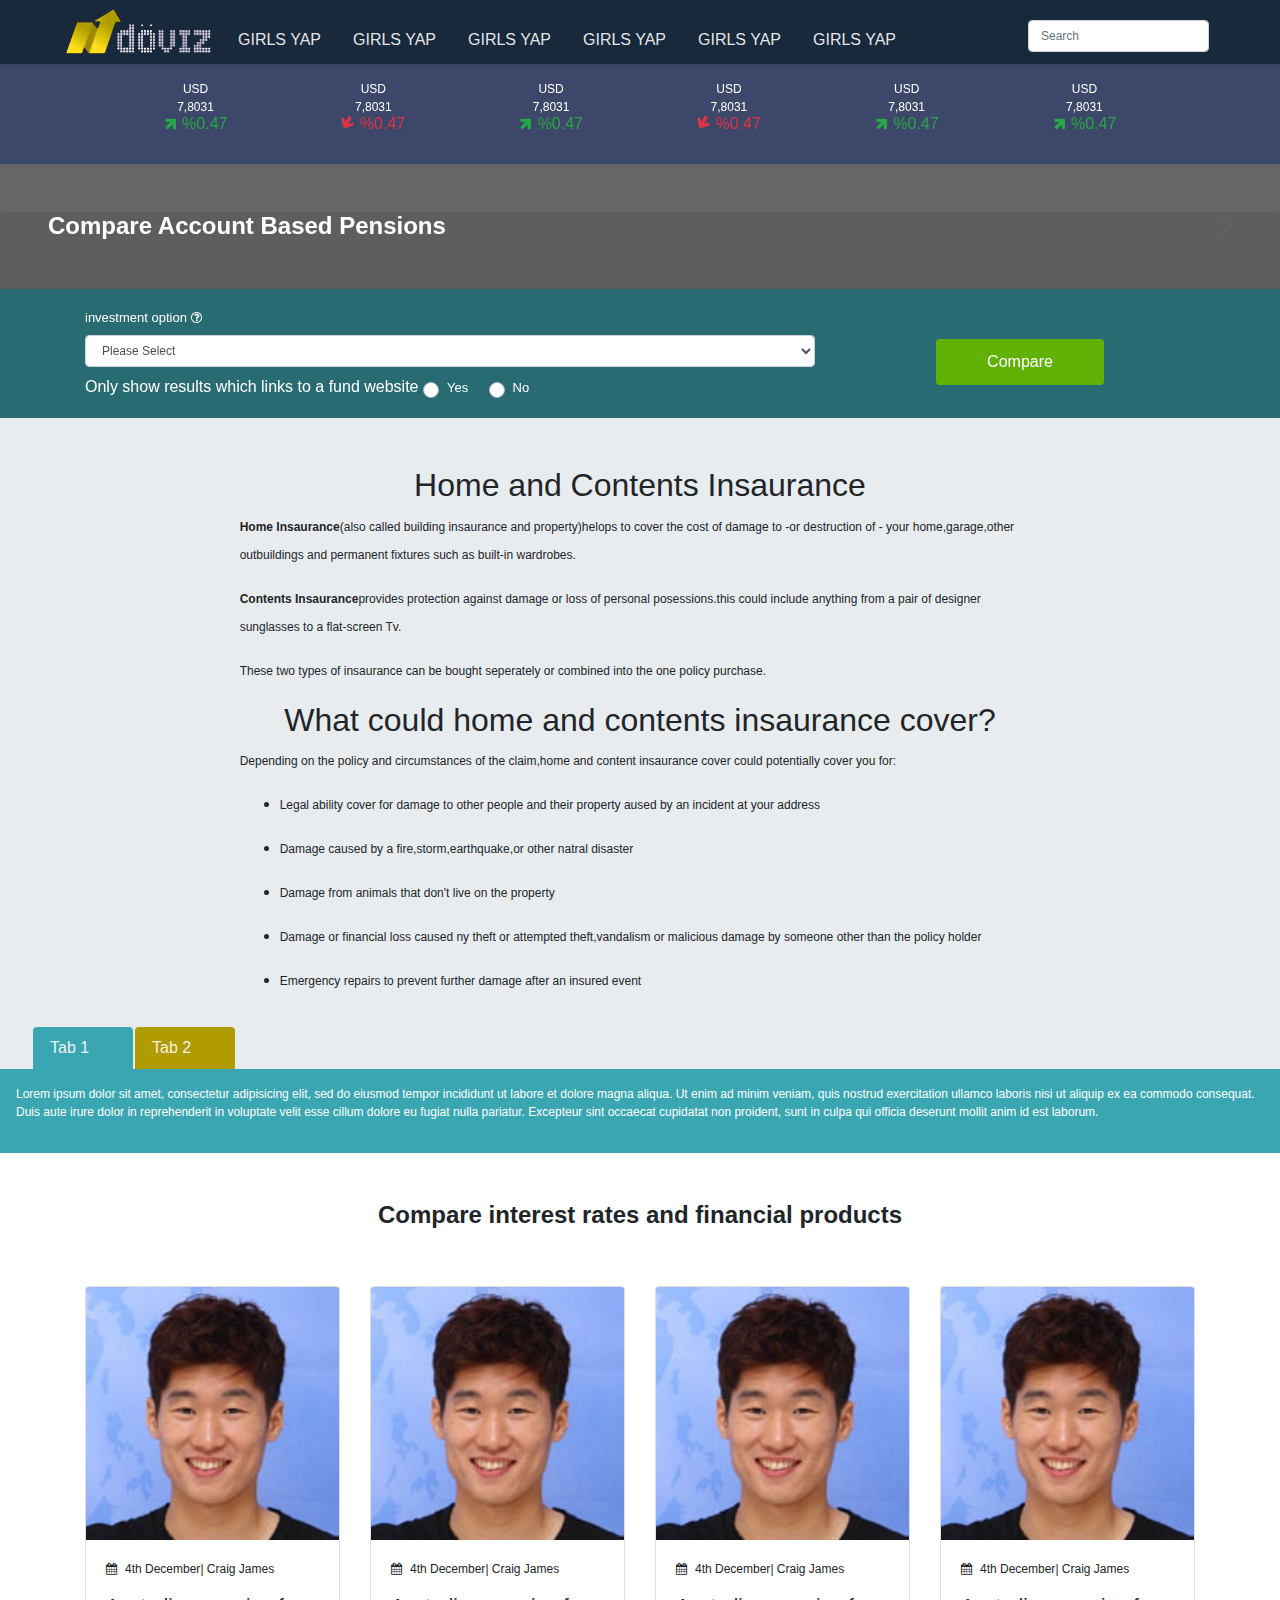
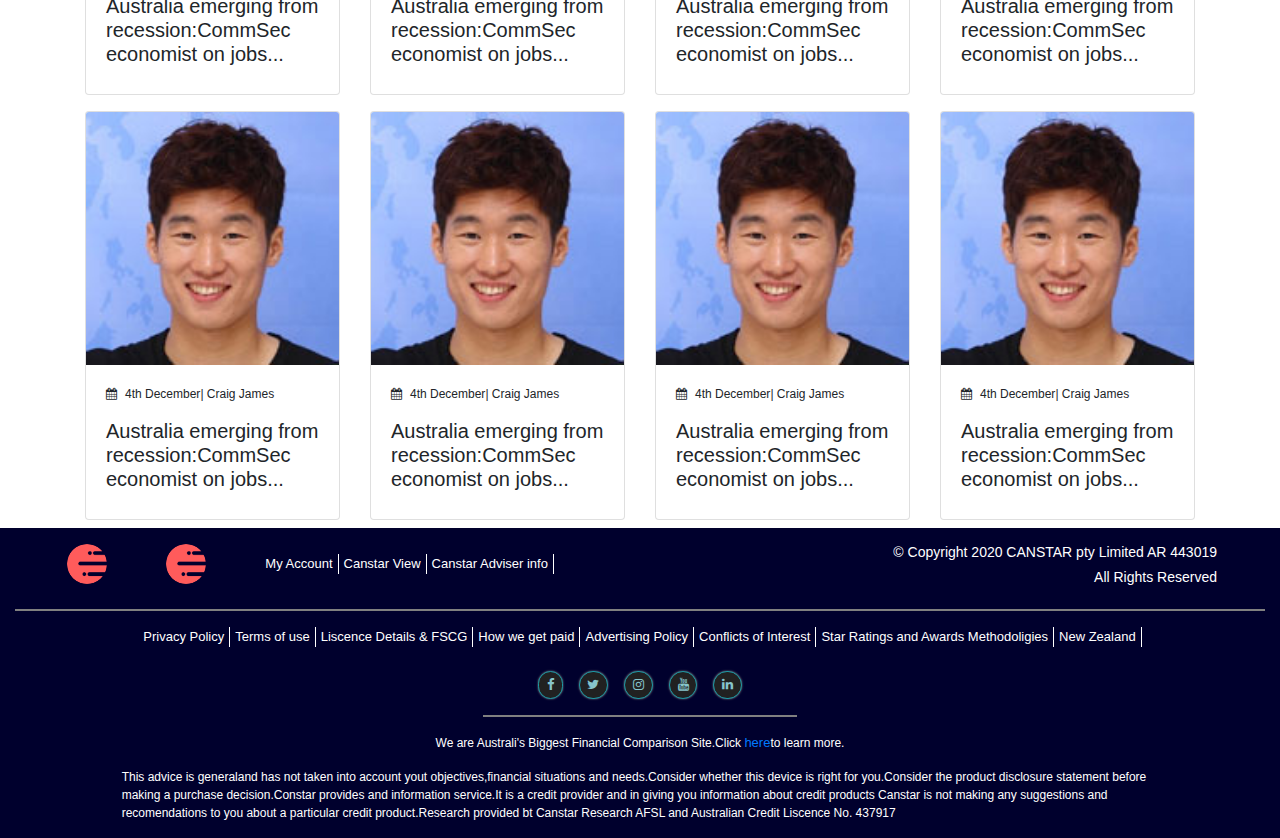
<file: screen3.html>
<!DOCTYPE html>
<html lang="de">
  <head>
    <title>Static Website Template</title>
    <meta charset="utf-8" />
    <meta name="viewport" content="width=device-width, initial-scale=1" />
    <link rel="stylesheet" href="assets/css/bootstrap.css" />
    <link rel="stylesheet" href="assets/css/style.css" />
    <link rel="stylesheet" type="text/css" href="assets/css/media.css" />
    <link rel="preconnect" href="https://fonts.gstatic.com" />
    <link
      href="https://fonts.googleapis.com/css2?family=Raleway:ital,wght@1,200&display=swap"
      rel="stylesheet"
    />
    <link
      rel="stylesheet"
      type="text/css"
      href="https://stackpath.bootstrapcdn.com/font-awesome/4.7.0/css/font-awesome.min.css"
    />
  </head>

  <body>
    <nav
      class="navbar navbar-dark navbar-expand-md shadow-sm megamenu px-md-5 py-1"
    >
      <div class="container-fluid">
        <img src="assets/images/logo.PNG" />
        <button
          class="navbar-toggler"
          type="button"
          data-toggle="collapse"
          data-target="#navbarSupportedContent"
          aria-controls="navbarSupportedContent"
          aria-expanded="false"
          aria-label="Toggle navigation"
        >
          <span class="navbar-toggler-icon"></span>
        </button>

        <div class="collapse navbar-collapse mt-2" id="navbarSupportedContent">
          <ul class="navbar-nav mr-auto">
            <li class="nav-item active ml-md-3 mt-2">
              <a class="nav-link" href="#"
                >GIRLS YAP <span class="sr-only">(current)</span></a
              >
            </li>
            <li class="nav-item ml-md-3 mt-2">
              <a class="nav-link" href="#"
                >GIRLS YAP <span class="sr-only">(current)</span></a
              >
            </li>
            <li class="nav-item ml-md-3 mt-2">
              <a class="nav-link" href="#"
                >GIRLS YAP <span class="sr-only">(current)</span></a
              >
            </li>
            <li class="nav-item ml-md-3 mt-2">
              <a class="nav-link" href="#"
                >GIRLS YAP <span class="sr-only">(current)</span></a
              >
            </li>
            <li class="nav-item ml-md-3 mt-2">
              <a class="nav-link" href="#"
                >GIRLS YAP <span class="sr-only">(current)</span></a
              >
            </li>
            <li class="nav-item ml-md-3 mt-2">
              <a class="nav-link" href="#"
                >GIRLS YAP <span class="sr-only">(current)</span></a
              >
            </li>
          </ul>
          <form class="form-inline my-2 my-lg-0 mt-0">
            <input
              class="form-control mr-sm-2"
              type="search"
              placeholder="Search"
              aria-label="Search"
            />
          </form>
        </div>
      </div>
    </nav>

    <section>
      <!-- carouselstart -->
      <div class="text-center container-fluid img-carousel">
        <div class="row mb-2"></div>
        <div class="row d-flex align-items-center">
          <div class="col-1 d-flex align-items-center justify-content-center">
            <a
              href="#carouselExampleIndicators"
              role="button"
              data-slide="prev"
            >
              <div class="carousel-nav-icon">
                <svg
                  xmlns="http://www.w3.org/2000/svg"
                  viewBox="0 0 129 129"
                  xmlns:xlink="http://www.w3.org/1999/xlink"
                >
                  <path
                    d="m88.6,121.3c0.8,0.8 1.8,1.2 2.9,1.2s2.1-0.4 2.9-1.2c1.6-1.6 1.6-4.2 0-5.8l-51-51 51-51c1.6-1.6 1.6-4.2 0-5.8s-4.2-1.6-5.8,0l-54,53.9c-1.6,1.6-1.6,4.2 0,5.8l54,53.9z"
                  />
                </svg>
              </div>
            </a>
          </div>
          <div class="col-10">
            <!--Start carousel-->
            <div
              id="carouselExampleIndicators"
              class="carousel slide"
              data-ride="carousel"
            >
              <div class="carousel-inner">
                <div class="carousel-item active">
                  <div class="row text-white">
                    <div
                      class="col-2 col-md align-items-center justify-content-center p-0"
                    >
                      <p>USD</p>
                      <p class="mt-n3 mb-n1">7,8031</p>
                      <i
                        class="fa fa-arrow-right fa-rotate-45 text-success"
                      ></i>
                      <span class="text-success">%0.47</span>
                    </div>
                    <div
                      class="col-2 col-md align-items-center justify-content-center p-0"
                    >
                      <p>USD</p>
                      <p class="mt-n3 mb-n1">7,8031</p>
                      <i
                        class="fa fa-arrow-right fa-rotate-240 text-danger"
                      ></i>
                      <span class="text-danger">%0.47</span>
                    </div>
                    <div
                      class="col-2 col-md align-items-center justify-content-center p-0"
                    >
                      <p>USD</p>
                      <p class="mt-n3 mb-n1">7,8031</p>
                      <i
                        class="fa fa-arrow-right fa-rotate-45 text-success"
                      ></i>
                      <span class="text-success">%0.47</span>
                    </div>
                    <div
                      class="col-2 col-md align-items-center justify-content-center p-0"
                    >
                      <p>USD</p>
                      <p class="mt-n3 mb-n1">7,8031</p>
                      <i
                        class="fa fa-arrow-right fa-rotate-240 text-danger"
                      ></i>
                      <span class="text-danger">%0.47</span>
                    </div>
                    <div
                      class="col-2 col-md align-items-center justify-content-center p-0"
                    >
                      <p>USD</p>
                      <p class="mt-n3 mb-n1">7,8031</p>
                      <i
                        class="fa fa-arrow-right fa-rotate-45 text-success"
                      ></i>
                      <span class="text-success">%0.47</span>
                    </div>
                    <div
                      class="col-2 col-md align-items-center justify-content-center p-0"
                    >
                      <p>USD</p>
                      <p class="mt-n3 mb-n1">7,8031</p>
                      <i
                        class="fa fa-arrow-right fa-rotate-45 text-success"
                      ></i>
                      <span class="text-success">%0.47</span>
                    </div>
                  </div>
                </div>
                <div class="carousel-item">
                  <div class="row text-white">
                    <div
                      class="col-2 col-md align-items-center justify-content-center p-0"
                    >
                      <p>USD</p>
                      <p class="mt-n3 mb-n1">7,8031</p>
                      <i
                        class="fa fa-arrow-right fa-rotate-45 text-success"
                      ></i>
                      <span class="text-success">%0.47</span>
                    </div>
                    <div
                      class="col-2 col-md align-items-center justify-content-center p-0"
                    >
                      <p>USD</p>
                      <p class="mt-n3 mb-n1">7,8031</p>
                      <i
                        class="fa fa-arrow-right fa-rotate-45 text-success"
                      ></i>
                      <span class="text-success">%0.47</span>
                    </div>
                    <div
                      class="col-2 col-md align-items-center justify-content-center p-0"
                    >
                      <p>USD</p>
                      <p class="mt-n3 mb-n1">7,8031</p>
                      <i
                        class="fa fa-arrow-right fa-rotate-240 text-danger"
                      ></i>
                      <span class="text-danger">%0.47</span>
                    </div>
                    <div
                      class="col-2 col-md align-items-center justify-content-center p-0"
                    >
                      <p>USD</p>
                      <p class="mt-n3 mb-n1">7,8031</p>
                      <i
                        class="fa fa-arrow-right fa-rotate-45 text-success"
                      ></i>
                      <span class="text-success">%0.47</span>
                    </div>
                    <div
                      class="col-2 col-md align-items-center justify-content-center p-0"
                    >
                      <p>USD</p>
                      <p class="mt-n3 mb-n1">7,8031</p>
                      <i
                        class="fa fa-arrow-right fa-rotate-45 text-success"
                      ></i>
                      <span class="text-success">%0.47</span>
                    </div>
                    <div
                      class="col-2 col-md align-items-center justify-content-center p-0"
                    >
                      <p>USD</p>
                      <p class="mt-n3 mb-n1">7,8031</p>
                      <i
                        class="fa fa-arrow-right fa-rotate-240 text-danger"
                      ></i>
                      <span class="text-danger">%0.47</span>
                    </div>
                  </div>
                </div>
              </div>
            </div>
            <!--End carousel-->
          </div>
          <div class="col-1 d-flex align-items-center justify-content-center">
            <a href="#carouselExampleIndicators" data-slide="next">
              <div class="carousel-nav-icon">
                <svg
                  xmlns="http://www.w3.org/2000/svg"
                  viewBox="0 0 129 129"
                  xmlns:xlink="http://www.w3.org/1999/xlink"
                >
                  <path
                    d="m40.4,121.3c-0.8,0.8-1.8,1.2-2.9,1.2s-2.1-0.4-2.9-1.2c-1.6-1.6-1.6-4.2 0-5.8l51-51-51-51c-1.6-1.6-1.6-4.2 0-5.8 1.6-1.6 4.2-1.6 5.8,0l53.9,53.9c1.6,1.6 1.6,4.2 0,5.8l-53.9,53.9z"
                  />
                </svg>
              </div>
            </a>
          </div>
        </div>
      </div>
      <!-- carousel ends -->
    </section>
    <section>
      <div class="module lr pt-5">
        <h1 class="text-white ml-5">Compare Account Based Pensions</h1>
        <div class="overlay-form mt-5">
          <div class="container">
            <div class="row pt-3">
              <div class="col-lg-8 col-md-9 col-12 align-self-center">
                <div class="form-group">
                  <label
                    >investment option <i class="fa fa-question-circle-o"></i
                  ></label>
                  <select class="form-control">
                    <option>Please Select</option>
                    <option>2</option>
                    <option>3</option>
                    <option>4</option>
                    <option>5</option>
                  </select>
                  <section class="section-preview mt-2  ">
                    <span class="text-white"
                      >Only show results which links to a fund website</span
                    >
                    <!-- Default inline 1-->
                    <div
                      class="custom-control custom-radio custom-control-inline"
                    >
                      <input
                        type="radio"
                        class="custom-control-input"
                        id="defaultInline1"
                        name="inlineDefaultRadiosExample"
                      />
                      <label class="custom-control-label" for="defaultInline1"
                        >Yes</label
                      >
                    </div>

                    <!-- Default inline 2-->
                    <div
                      class="custom-control custom-radio custom-control-inline"
                    >
                      <input
                        type="radio"
                        class="custom-control-input"
                        id="defaultInline2"
                        name="inlineDefaultRadiosExample"
                      />
                      <label class="custom-control-label" for="defaultInline2"
                        >No</label
                      >
                    </div>
                  </section>
                </div>
              </div>
              <div
                class="col-lg-4 col-md-3 col-12 align-self-center text-center"
              >
                <button class="btn">Compare</button>
              </div>
            </div>
          </div>
        </div>
        <!-- carousel ends -->
      </div>
    </section>

    <!-- home insaurance part starts -->
      <div class="container-fluid jumbotron home-insaurance mt-5 mb-n5">
        <div class="row d-flex justify-content-center pt-5">
          <div class="col-lg-8 col-12">
            <h2 class="text-center">Home and Contents Insaurance</h2>
            <p>
              <strong>Home Insaurance</strong>(also called building insaurance
              and property)helops to cover the cost of damage to -or destruction
              of - your home,garage,other outbuildings and permanent fixtures
              such as built-in wardrobes.
            </p>
            <p class="align-text-left">
              <strong>Contents Insaurance</strong>provides protection against
              damage or loss of personal posessions.this could include anything
              from a pair of designer sunglasses to a flat-screen Tv.
            </p>
            <p class="align-text-left">
              These two types of insaurance can be bought seperately or combined
              into the one policy purchase.
            </p>
          </div>
        </div>
        <div class="row d-flex justify-content-center">
          <div class="col-lg-8 col-12">
            <h2 class="text-center">
              What could home and contents insaurance cover?
            </h2>
            <p>
              Depending on the policy and circumstances of the claim,home and
              content insaurance cover could potentially cover you for:
            </p>
            <ul>
              <li>
                <p>
                  Legal ability cover for damage to other people and their
                  property aused by an incident at your address
                </p>
              </li>
              <li>
                <p>
                  Damage caused by a fire,storm,earthquake,or other natral
                  disaster
                </p>
              </li>
              <li>
                <p>Damage from animals that don't live on the property</p>
              </li>
              <li>
                <p>
                  Damage or financial loss caused ny theft or attempted
                  theft,vandalism or malicious damage by someone other than the
                  policy holder
                </p>
              </li>
              <li>
                <p>
                  Emergency repairs to prevent further damage after an insured
                  event
                </p>
              </li>
            </ul>
          </div>
        </div>
      </div>
      <!-- home insaurance part ends -->

    <section class="main-content">
      <!-- tabs start -->
      <div class="container-fluid" style="padding: 0px !important">
        <ul class="nav nav-tabs" id="myTab" role="tablist">
          <li class="nav-item">
            <a
              class="nav-link active"
              id="home-tab"
              data-toggle="tab"
              href="#home"
              role="tab"
              aria-controls="home"
              aria-selected="true"
              >Tab 1</a
            >
          </li>
          <li class="nav-item">
            <a
              class="nav-link"
              id="profile-tab"
              data-toggle="tab"
              href="#profile"
              role="tab"
              aria-controls="profile"
              aria-selected="false"
              >Tab 2</a
            >
          </li>
        </ul>
        <div class="tab-content" id="myTabContent">
          <div
            class="tab-pane fade show active p-3"
            id="home"
            role="tabpanel"
            aria-labelledby="home-tab"
          >
            <p>
              Lorem ipsum dolor sit amet, consectetur adipisicing elit, sed do
              eiusmod tempor incididunt ut labore et dolore magna aliqua. Ut
              enim ad minim veniam, quis nostrud exercitation ullamco laboris
              nisi ut aliquip ex ea commodo consequat. Duis aute irure dolor in
              reprehenderit in voluptate velit esse cillum dolore eu fugiat
              nulla pariatur. Excepteur sint occaecat cupidatat non proident,
              sunt in culpa qui officia deserunt mollit anim id est laborum.
            </p>
          </div>
          <div
            class="tab-pane fade p-3"
            id="profile"
            role="tabpanel"
            aria-labelledby="profile-tab"
          >
            <p>
              Lorem ipsum dolor sit amet, consectetur adipisicing elit, sed do
              eiusmod tempor incididunt ut labore et dolore magna aliqua. Ut
              enim ad minim veniam, quis nostrud exercitation ullamco laboris
              nisi ut aliquip ex ea commodo consequat. Duis aute irure dolor in
              reprehenderit in voluptate velit esse cillum dolore eu fugiat
              nulla pariatur. Excepteur sint occaecat cupidatat non proident,
              sunt in culpa qui officia deserunt mollit anim id est laborum.
            </p>
          </div>
        </div>
      </div>
      <!-- tabs end -->
    </section>

    <section>
      <div class="container">
        <h1 class="text-center mt-5 mb-5 font-weight-bold">Compare interest rates and financial products</h1>
        <div class="row justify-content-between">
          <div class="col-lg-3 col-md-6 col-12">
            <div class="card my-2">
              <img
                class="card-img-top"
                src="assets/images/user-7.jpg"
                alt="Card image cap"
              />
              <div class="card-body">
                <div class="d-flex">
                  <p><i class="fa fa-calendar mr-2"></i>4th December</p>
                  <p>| Craig James</p>
                </div>
                <h5>
                  Australia emerging from recession:CommSec economist on jobs...
                </h5>
              </div>
            </div>
          </div>
          <div class="col-lg-3 col-md-6 col-12">
            <div class="card my-2">
              <img
                class="card-img-top"
                src="assets/images/user-7.jpg"
                alt="Card image cap"
              />
              <div class="card-body">
                <div class="d-flex">
                  <p><i class="fa fa-calendar mr-2"></i>4th December</p>
                  <p>| Craig James</p>
                </div>
                <h5>
                  Australia emerging from recession:CommSec economist on jobs...
                </h5>
              </div>
            </div>
          </div>
          <div class="col-lg-3 col-md-6 col-12">
            <div class="card my-2">
              <img
                class="card-img-top"
                src="assets/images/user-7.jpg"
                alt="Card image cap"
              />
              <div class="card-body">
                <div class="d-flex">
                  <p><i class="fa fa-calendar mr-2"></i>4th December</p>
                  <p>| Craig James</p>
                </div>
                <h5>
                  Australia emerging from recession:CommSec economist on jobs...
                </h5>
              </div>
            </div>
          </div>
          <div class="col-lg-3 col-md-6 col-12">
            <div class="card my-2">
              <img
                class="card-img-top"
                src="assets/images/user-7.jpg"
                alt="Card image cap"
              />
              <div class="card-body">
                <div class="d-flex">
                  <p><i class="fa fa-calendar mr-2"></i>4th December</p>
                  <p>| Craig James</p>
                </div>
                <h5>
                  Australia emerging from recession:CommSec economist on jobs...
                </h5>
              </div>
            </div>
          </div>
        </div>
        <div class="row justify-content-between">
          <div class="col-lg-3 col-md-6 col-12">
            <div class="card my-2">
              <img
                class="card-img-top"
                src="assets/images/user-7.jpg"
                alt="Card image cap"
              />
              <div class="card-body">
                <div class="d-flex">
                  <p><i class="fa fa-calendar mr-2"></i>4th December</p>
                  <p>| Craig James</p>
                </div>
                <h5>
                  Australia emerging from recession:CommSec economist on jobs...
                </h5>
              </div>
            </div>
          </div>
          <div class="col-lg-3 col-md-6 col-12">
            <div class="card my-2">
              <img
                class="card-img-top"
                src="assets/images/user-7.jpg"
                alt="Card image cap"
              />
              <div class="card-body">
                <div class="d-flex">
                  <p><i class="fa fa-calendar mr-2"></i>4th December</p>
                  <p>| Craig James</p>
                </div>
                <h5>
                  Australia emerging from recession:CommSec economist on jobs...
                </h5>
              </div>
            </div>
          </div>
          <div class="col-lg-3 col-md-6 col-12">
            <div class="card my-2">
              <img
                class="card-img-top"
                src="assets/images/user-7.jpg"
                alt="Card image cap"
              />
              <div class="card-body">
                <div class="d-flex">
                  <p><i class="fa fa-calendar mr-2"></i>4th December</p>
                  <p>| Craig James</p>
                </div>
                <h5>
                  Australia emerging from recession:CommSec economist on jobs...
                </h5>
              </div>
            </div>
          </div>
          <div class="col-lg-3 col-md-6 col-12">
            <div class="card my-2">
              <img
                class="card-img-top"
                src="assets/images/user-7.jpg"
                alt="Card image cap"
              />
              <div class="card-body">
                <div class="d-flex">
                  <p><i class="fa fa-calendar mr-2"></i>4th December</p>
                  <p>| Craig James</p>
                </div>
                <h5>
                  Australia emerging from recession:CommSec economist on jobs...
                </h5>
              </div>
            </div>
          </div>
        </div>
      </div>
    </section>

    <footer class="footer">
      <div class="container-fluid">
        <div class="row pt-3 px-5">
          <div class="col-6 top-links">
            <div class="row">
              <div class="col-2">
                <img src="assets/images/logo-sm.png" class="mx-1" />
              </div>
              <div class="col-2">
                <img src="assets/images/logo-sm.png" class="mx-1" />
              </div>
              <div class="col-lg-8 col-12 d-flex align-self-center">
                <a href="#">My Account</a>
                <a href="#">Canstar View</a>
                <a href="#">Canstar Adviser info</a>
              </div>
            </div>
          </div>
          <div class="col-lg-4 ml-lg-auto text-white">
            <h6 class="pull-right">
              &copy; Copyright 2020 CANSTAR pty Limited AR 443019
            </h6>
            <h6 class="pull-right">All Rights Reserved</h6>
          </div>
        </div>
        <hr />
        <div class="row d-flex justify-content-center text-white footer-links">
          <a href="#">Privacy Policy</a>
          <a href="3">Terms of use</a>
          <a href="#">Liscence Details & FSCG</a>
          <a href="#">How we get paid</a>
          <a href="#">Advertising Policy</a>
          <a href="#">Conflicts of Interest</a>
          <a href="#">Star Ratings and Awards Methodoligies</a>
          <a href="3">New Zealand</a>
        </div>
        <div
          class="row d-flex justify-content-center text-white social-links mt-4"
        >
          <a href="#"><i class="fa fa-facebook-f mx-2"></i></a>
          <a href="#"><i class="fa fa-twitter mx-2"></i></a>
          <a href="#"><i class="fa fa-instagram mx-2"></i></a>
          <a href="#"><i class="fa fa-youtube mx-2"></i></a>
          <a href="#"><i class="fa fa-linkedin mx-2"></i></a>
        </div>
         <hr / class="w-25">
        <div class="row justify-content-center">
          <p>
            We are Australi's Biggest Financial Comparison Site.Click
            <a href="#">here</a>to learn more.
          </p>
        </div>
        <div class="row justify-content-center">
          <div class="col-10">
            <p>
              This advice is generaland has not taken into account yout
              objectives,financial situations and needs.Consider whether this
              device is right for you.Consider the product disclosure statement
              before making a purchase decision.Constar provides and information
              service.It is a credit provider and in giving you information
              about credit products Canstar is not making any suggestions and
              recomendations to you about a particular credit product.Research
              provided bt Canstar Research AFSL and Australian Credit Liscence
              No. 437917
            </p>
          </div>
        </div>
      </div>
    </footer>
  </body>

  <script src="assets/js/jquery.js"></script>
  <script src="assets/js/bootstrap.min.js"></script>
  <Script src="assets/js/tabs.js"></Script>
  <script src="assets/js/main.js"></script>
</html>
</file>
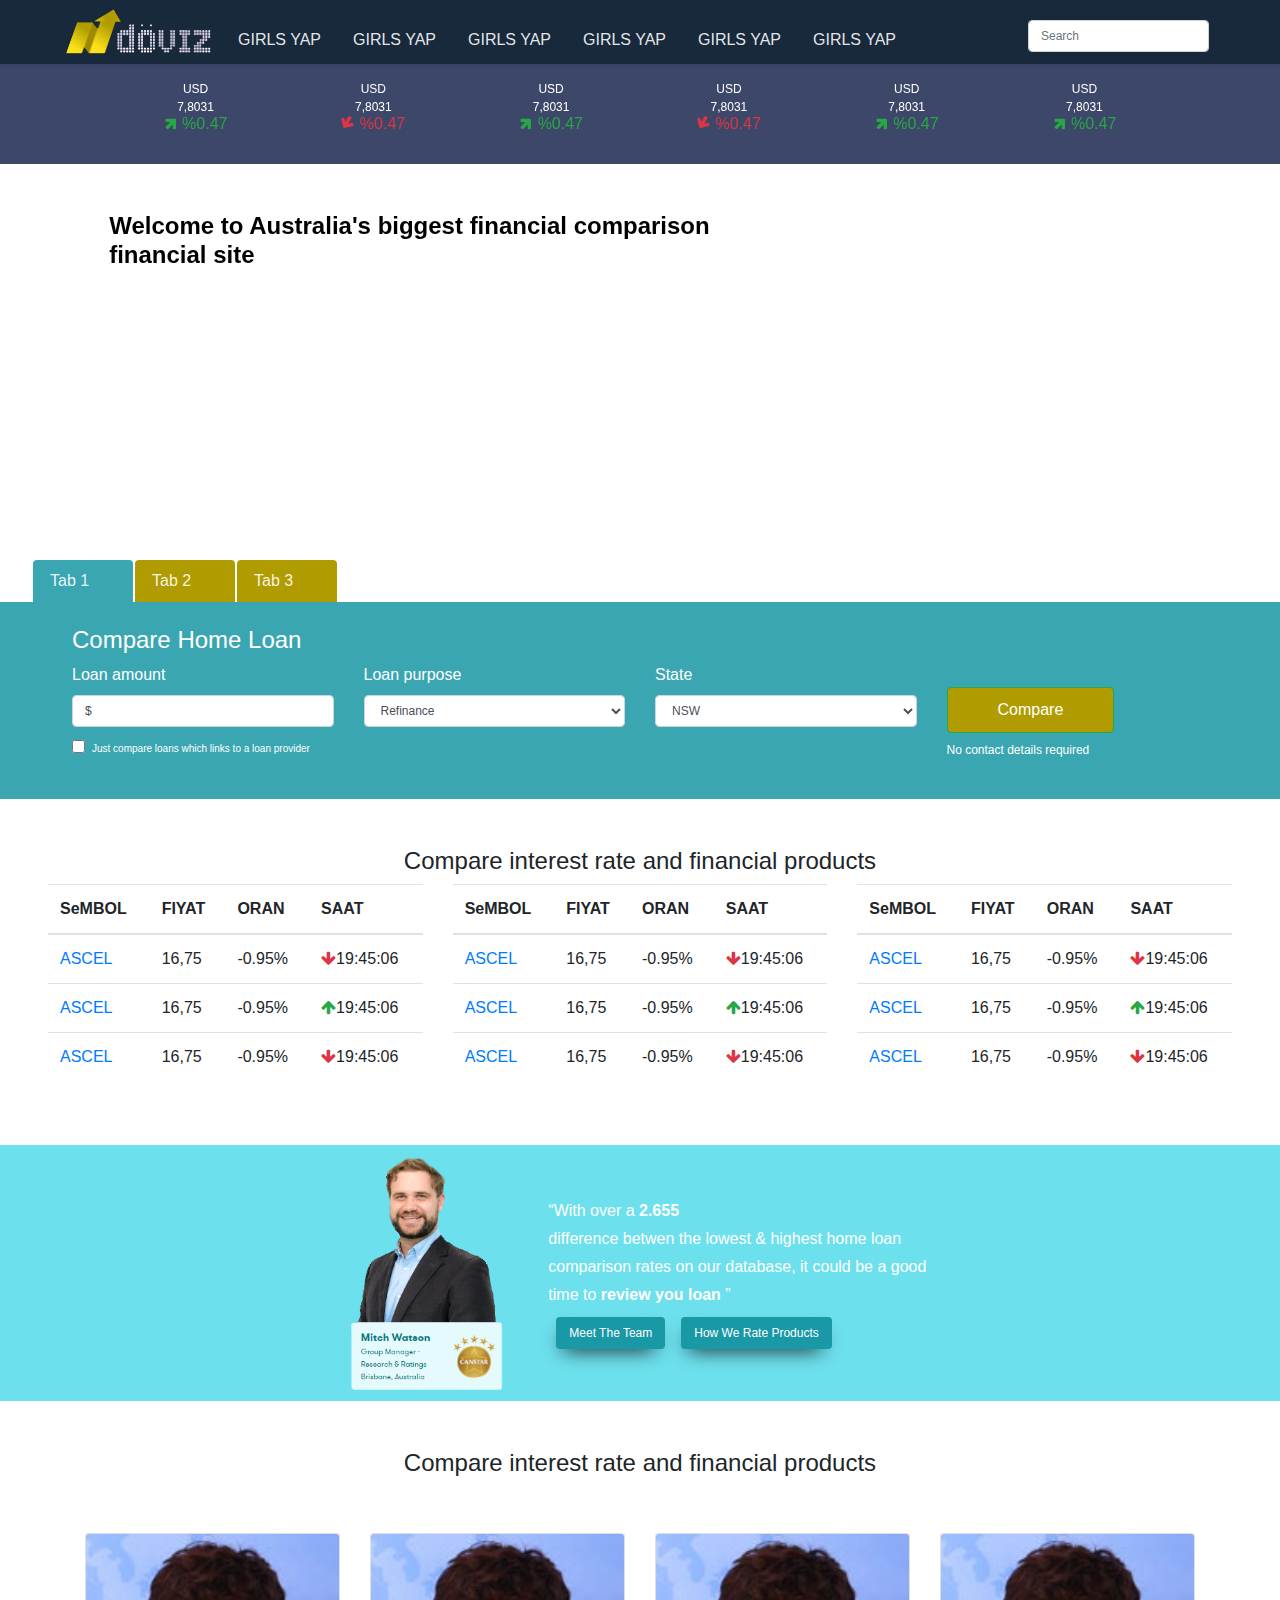
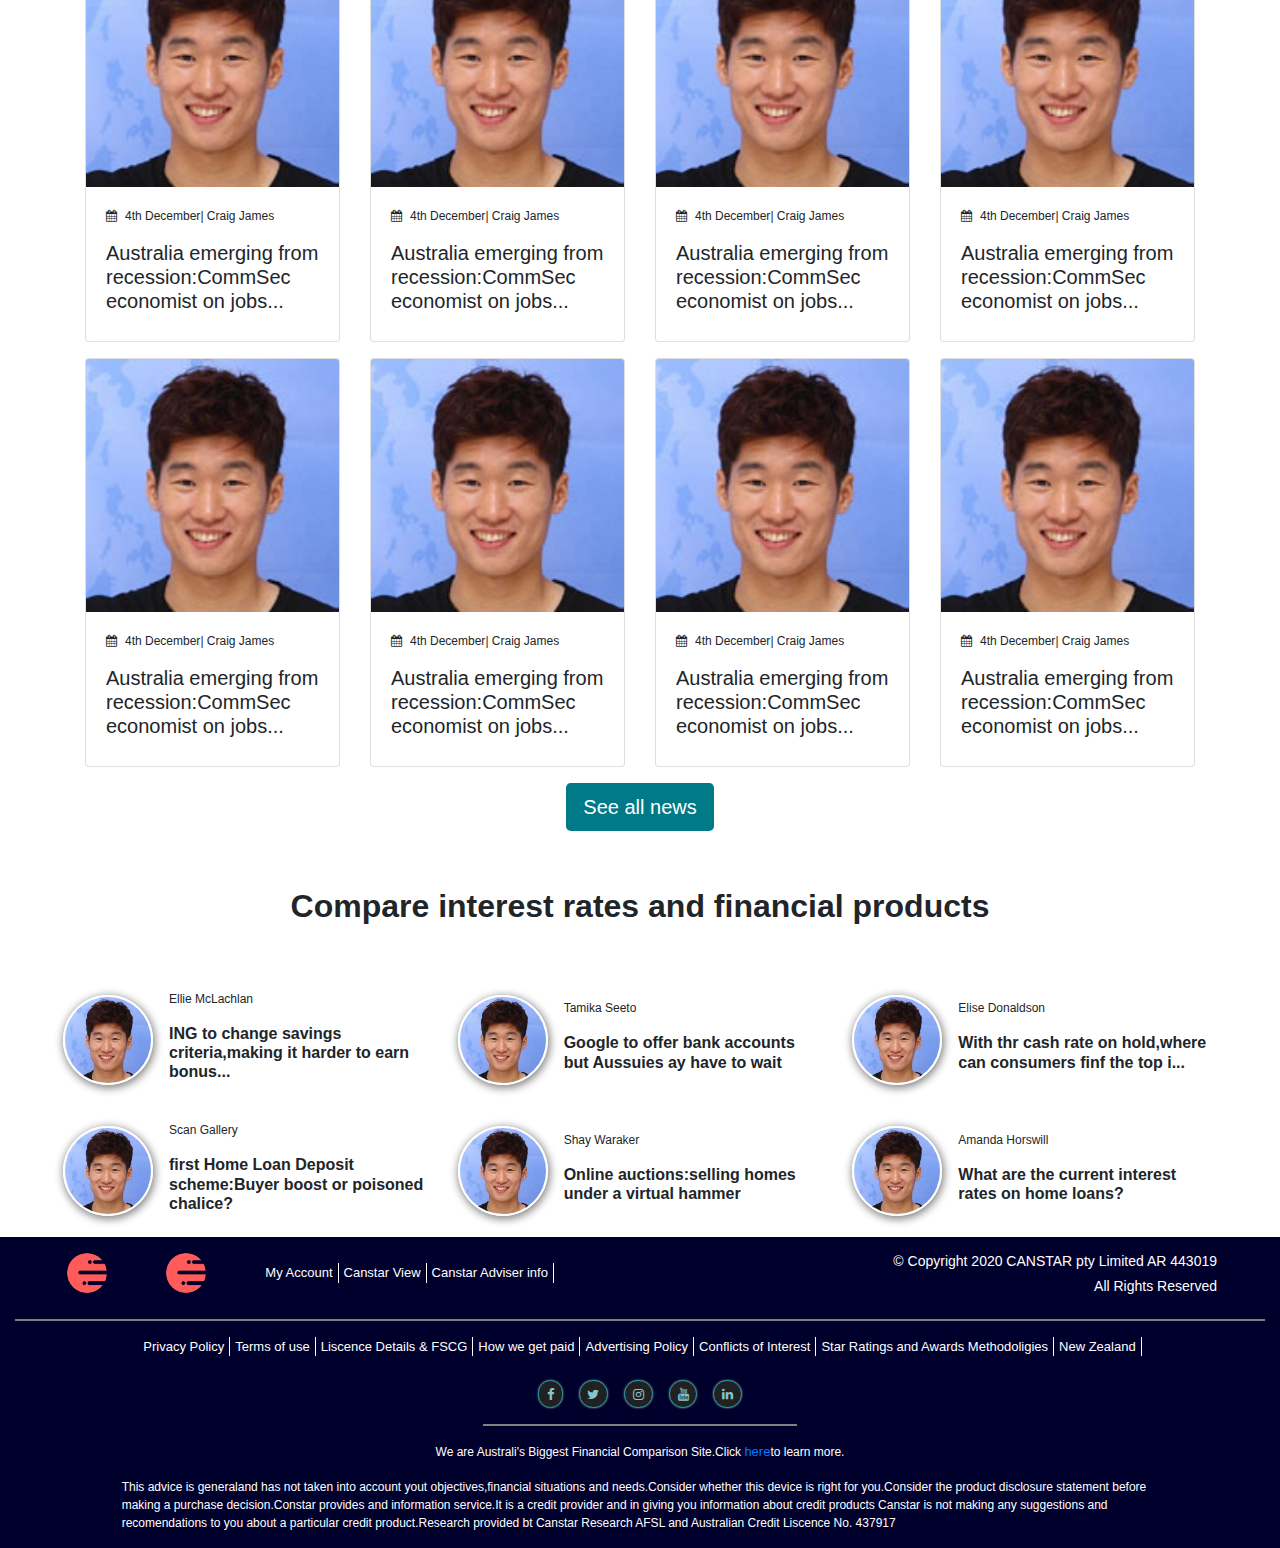
<file: screen4.html>
<!DOCTYPE html>
<html lang="de">
  <head>
    <title>Static Website Template</title>
    <meta charset="utf-8" />
    <meta name="viewport" content="width=device-width, initial-scale=1" />
    <link rel="stylesheet" href="assets/css/bootstrap.css" />
    <link rel="stylesheet" href="assets/css/style.css" />
    <link rel="stylesheet" type="text/css" href="assets/css/media.css" />
    <link rel="preconnect" href="https://fonts.gstatic.com" />
    <link
      href="https://fonts.googleapis.com/css2?family=Raleway:ital,wght@1,200&display=swap"
      rel="stylesheet"
    />
    <link
      rel="stylesheet"
      type="text/css"
      href="https://stackpath.bootstrapcdn.com/font-awesome/4.7.0/css/font-awesome.min.css"
    />
  </head>

  <body>
    <nav
      class="navbar navbar-dark navbar-expand-md shadow-sm megamenu px-md-5 py-1"
    >
      <div class="container-fluid">
        <img src="assets/images/logo.PNG" />
        <button
          class="navbar-toggler"
          type="button"
          data-toggle="collapse"
          data-target="#navbarSupportedContent"
          aria-controls="navbarSupportedContent"
          aria-expanded="false"
          aria-label="Toggle navigation"
        >
          <span class="navbar-toggler-icon"></span>
        </button>

        <div class="collapse navbar-collapse mt-2" id="navbarSupportedContent">
          <ul class="navbar-nav mr-auto">
            <li class="nav-item active ml-md-3 mt-2">
              <a class="nav-link" href="#"
                >GIRLS YAP <span class="sr-only">(current)</span></a
              >
            </li>
            <li class="nav-item ml-md-3 mt-2">
              <a class="nav-link" href="#"
                >GIRLS YAP <span class="sr-only">(current)</span></a
              >
            </li>
            <li class="nav-item ml-md-3 mt-2">
              <a class="nav-link" href="#"
                >GIRLS YAP <span class="sr-only">(current)</span></a
              >
            </li>
            <li class="nav-item ml-md-3 mt-2">
              <a class="nav-link" href="#"
                >GIRLS YAP <span class="sr-only">(current)</span></a
              >
            </li>
            <li class="nav-item ml-md-3 mt-2">
              <a class="nav-link" href="#"
                >GIRLS YAP <span class="sr-only">(current)</span></a
              >
            </li>
            <li class="nav-item ml-md-3 mt-2">
              <a class="nav-link" href="#"
                >GIRLS YAP <span class="sr-only">(current)</span></a
              >
            </li>
          </ul>
          <form class="form-inline my-2 my-lg-0 mt-0">
            <input
              class="form-control mr-sm-2"
              type="search"
              placeholder="Search"
              aria-label="Search"
            />
          </form>
        </div>
      </div>
    </nav>

    <section>
      <!-- carouselstart -->
      <div class="text-center container-fluid img-carousel">
        <div class="row mb-2"></div>
        <div class="row d-flex align-items-center">
          <div class="col-1 d-flex align-items-center justify-content-center">
            <a
              href="#carouselExampleIndicators"
              role="button"
              data-slide="prev"
            >
              <div class="carousel-nav-icon">
                <svg
                  xmlns="http://www.w3.org/2000/svg"
                  viewBox="0 0 129 129"
                  xmlns:xlink="http://www.w3.org/1999/xlink"
                >
                  <path
                    d="m88.6,121.3c0.8,0.8 1.8,1.2 2.9,1.2s2.1-0.4 2.9-1.2c1.6-1.6 1.6-4.2 0-5.8l-51-51 51-51c1.6-1.6 1.6-4.2 0-5.8s-4.2-1.6-5.8,0l-54,53.9c-1.6,1.6-1.6,4.2 0,5.8l54,53.9z"
                  />
                </svg>
              </div>
            </a>
          </div>
          <div class="col-10">
            <!--Start carousel-->
            <div
              id="carouselExampleIndicators"
              class="carousel slide"
              data-ride="carousel"
            >
              <div class="carousel-inner">
                <div class="carousel-item active">
                  <div class="row text-white">
                    <div
                      class="col-2 col-md align-items-center justify-content-center p-0"
                    >
                      <p>USD</p>
                      <p class="mt-n3 mb-n1">7,8031</p>
                      <i
                        class="fa fa-arrow-right fa-rotate-45 text-success"
                      ></i>
                      <span class="text-success">%0.47</span>
                    </div>
                    <div
                      class="col-2 col-md align-items-center justify-content-center p-0"
                    >
                      <p>USD</p>
                      <p class="mt-n3 mb-n1">7,8031</p>
                      <i
                        class="fa fa-arrow-right fa-rotate-240 text-danger"
                      ></i>
                      <span class="text-danger">%0.47</span>
                    </div>
                    <div
                      class="col-2 col-md align-items-center justify-content-center p-0"
                    >
                      <p>USD</p>
                      <p class="mt-n3 mb-n1">7,8031</p>
                      <i
                        class="fa fa-arrow-right fa-rotate-45 text-success"
                      ></i>
                      <span class="text-success">%0.47</span>
                    </div>
                    <div
                      class="col-2 col-md align-items-center justify-content-center p-0"
                    >
                      <p>USD</p>
                      <p class="mt-n3 mb-n1">7,8031</p>
                      <i
                        class="fa fa-arrow-right fa-rotate-240 text-danger"
                      ></i>
                      <span class="text-danger">%0.47</span>
                    </div>
                    <div
                      class="col-2 col-md align-items-center justify-content-center p-0"
                    >
                      <p>USD</p>
                      <p class="mt-n3 mb-n1">7,8031</p>
                      <i
                        class="fa fa-arrow-right fa-rotate-45 text-success"
                      ></i>
                      <span class="text-success">%0.47</span>
                    </div>
                    <div
                      class="col-2 col-md align-items-center justify-content-center p-0"
                    >
                      <p>USD</p>
                      <p class="mt-n3 mb-n1">7,8031</p>
                      <i
                        class="fa fa-arrow-right fa-rotate-45 text-success"
                      ></i>
                      <span class="text-success">%0.47</span>
                    </div>
                  </div>
                </div>
                <div class="carousel-item">
                  <div class="row text-white">
                    <div
                      class="col-2 col-md align-items-center justify-content-center p-0"
                    >
                      <p>USD</p>
                      <p class="mt-n3 mb-n1">7,8031</p>
                      <i
                        class="fa fa-arrow-right fa-rotate-45 text-success"
                      ></i>
                      <span class="text-success">%0.47</span>
                    </div>
                    <div
                      class="col-2 col-md align-items-center justify-content-center p-0"
                    >
                      <p>USD</p>
                      <p class="mt-n3 mb-n1">7,8031</p>
                      <i
                        class="fa fa-arrow-right fa-rotate-45 text-success"
                      ></i>
                      <span class="text-success">%0.47</span>
                    </div>
                    <div
                      class="col-2 col-md align-items-center justify-content-center p-0"
                    >
                      <p>USD</p>
                      <p class="mt-n3 mb-n1">7,8031</p>
                      <i
                        class="fa fa-arrow-right fa-rotate-240 text-danger"
                      ></i>
                      <span class="text-danger">%0.47</span>
                    </div>
                    <div
                      class="col-2 col-md align-items-center justify-content-center p-0"
                    >
                      <p>USD</p>
                      <p class="mt-n3 mb-n1">7,8031</p>
                      <i
                        class="fa fa-arrow-right fa-rotate-45 text-success"
                      ></i>
                      <span class="text-success">%0.47</span>
                    </div>
                    <div
                      class="col-2 col-md align-items-center justify-content-center p-0"
                    >
                      <p>USD</p>
                      <p class="mt-n3 mb-n1">7,8031</p>
                      <i
                        class="fa fa-arrow-right fa-rotate-45 text-success"
                      ></i>
                      <span class="text-success">%0.47</span>
                    </div>
                    <div
                      class="col-2 col-md align-items-center justify-content-center p-0"
                    >
                      <p>USD</p>
                      <p class="mt-n3 mb-n1">7,8031</p>
                      <i
                        class="fa fa-arrow-right fa-rotate-240 text-danger"
                      ></i>
                      <span class="text-danger">%0.47</span>
                    </div>
                  </div>
                </div>
              </div>
            </div>
            <!--End carousel-->
          </div>
          <div class="col-1 d-flex align-items-center justify-content-center">
            <a href="#carouselExampleIndicators" data-slide="next">
              <div class="carousel-nav-icon">
                <svg
                  xmlns="http://www.w3.org/2000/svg"
                  viewBox="0 0 129 129"
                  xmlns:xlink="http://www.w3.org/1999/xlink"
                >
                  <path
                    d="m40.4,121.3c-0.8,0.8-1.8,1.2-2.9,1.2s-2.1-0.4-2.9-1.2c-1.6-1.6-1.6-4.2 0-5.8l51-51-51-51c-1.6-1.6-1.6-4.2 0-5.8 1.6-1.6 4.2-1.6 5.8,0l53.9,53.9c1.6,1.6 1.6,4.2 0,5.8l-53.9,53.9z"
                  />
                </svg>
              </div>
            </a>
          </div>
        </div>
      </div>
      <!-- carousel ends -->
    </section>
    <section>
      <div class="module1 lr pt-5">
        <div class="row justify-content-center mb-3">
          <div class="col-lg-6 col-12">
            <h1>
              Welcome to Australia's biggest financial comparison financial site
            </h1>
          </div>
          <div class="col-lg-4 col-12">
            <div id="chartContainer" style="height: 300px; width: 100%"></div>
          </div>
        </div>
        <!-- carousel ends -->
      </div>
    </section>

    <section class="main-content mt-5 tabs-part">
      <!-- tabs start -->
      <div class="container-fluid" style="padding: 0px !important">
        <ul class="nav nav-tabs" id="myTab" role="tablist">
  <li class="nav-item">
    <a class="nav-link active" id="home-tab" data-toggle="tab" href="#home" role="tab" aria-controls="home" aria-selected="true">Tab 1</a>
  </li>
  <li class="nav-item">
    <a class="nav-link" id="profile-tab" data-toggle="tab" href="#profile" role="tab" aria-controls="profile" aria-selected="false">Tab 2</a>
  </li>
  <li class="nav-item">
    <a class="nav-link" id="contact-tab" data-toggle="tab" href="#contact" role="tab" aria-controls="contact" aria-selected="false">Tab 3</a>
  </li>
</ul>
<div class="tab-content" id="myTabContent">
  <div class="tab-pane fade show active p-4" id="home" role="tabpanel" aria-labelledby="home-tab">
    <div class="row">
      <div class="col-12">
        <h1 class="ml-5">Compare Home Loan</h1>
      </div>
    </div>
<div class="row px-5">
  <div class="col-lg-3 col-12">
    <label for="exampleFormControlSelect1">Loan amount</label>
    <input type="text" value="$" class="form-control">
    <div class="form-check mt-2">
  <input class="form-check-input" type="checkbox" value="" id="defaultCheck1">
  <label class="form-check-label" for="defaultCheck1" style="font-size: 10px">
    Just compare loans which links to a loan provider
  </label>
</div>
  </div>
  <div class="col-lg-3 col-12">
    <div class="form-group">
    <label for="exampleFormControlSelect1">Loan purpose</label>
    <select class="form-control" id="exampleFormControlSelect1">
      <option>Refinance</option>
      <option>2</option>
      <option>3</option>
      <option>4</option>
      <option>5</option>
    </select>
  </div>
  </div>
  <div class="col-lg-3 col-12">
    <div class="form-group">
    <label for="exampleFormControlSelect1">State</label>
    <select class="form-control" id="exampleFormControlSelect1">
      <option>NSW</option>
      <option>2</option>
      <option>3</option>
      <option>4</option>
      <option>5</option>
    </select>
  </div>
  </div>
  <div class="col-lg-3 col-12 mt-4">
    <button class="btn btn-success">Compare</button>
    <p class="mt-2">No contact details required</p>
  </div>
</div>
  </div>
  <div class="tab-pane fade p-4" id="profile" role="tabpanel" aria-labelledby="profile-tab"><p>Lorem ipsum dolor sit amet, consectetur adipisicing elit, sed do eiusmod
  tempor incididunt ut labore et dolore magna aliqua. Ut enim ad minim veniam,
  quis nostrud exercitation ullamco laboris nisi ut aliquip ex ea commodo
  consequat. Duis aute irure dolor in reprehenderit in voluptate velit esse
  cillum dolore eu fugiat nulla pariatur. Excepteur sint occaecat cupidatat non
  proident, sunt in culpa qui officia deserunt mollit anim id est laborum.</p></div>
  <div class="tab-pane fade p-4" id="contact" role="tabpanel" aria-labelledby="contact-tab"><p>Lorem ipsum dolor sit amet, consectetur adipisicing elit, sed do eiusmod
  tempor incididunt ut labore et dolore magna aliqua. Ut enim ad minim veniam,
  quis nostrud exercitation ullamco laboris nisi ut aliquip ex ea commodo
  consequat. Duis aute irure dolor in reprehenderit in voluptate velit esse
  cillum dolore eu fugiat nulla pariatur. Excepteur sint occaecat cupidatat non
  proident, sunt in culpa qui officia deserunt mollit anim id est laborum.</p></div>
</div>
      </div></section>
      <!-- tabs end -->

      <!-- table start -->
      <section class="mt-5 mb-5">
        <h1 class="text-center">
          Compare interest rate and financial products
        </h1>
        <div class="row px-5">
          <div class="col-lg-4 col-12">
            <table class="table">
              <thead>
                <tr>
                  <th scope="col">SeMBOL</th>
                  <th scope="col">FIYAT</th>
                  <th scope="col">ORAN</th>
                  <th scope="col">SAAT</th>
                </tr>
              </thead>
              <tbody>
                <tr>
                  <td class="text-primary">ASCEL</td>
                  <td>16,75</td>
                  <td>-0.95%</td>
                  <td><i class="fa fa-arrow-down text-danger"></i>19:45:06</td>
                </tr>
                <tr>
                  <td class="text-primary">ASCEL</td>
                  <td>16,75</td>
                  <td>-0.95%</td>
                  <td><i class="fa fa-arrow-up text-success"></i>19:45:06</td>
                </tr>
                <tr>
                  <td class="text-primary">ASCEL</td>
                  <td>16,75</td>
                  <td>-0.95%</td>
                  <td><i class="fa fa-arrow-down text-danger"></i>19:45:06</td>
                </tr>
              </tbody>
            </table>
          </div>
          <div class="col-lg-4 col-12">
            <table class="table">
              <thead>
                <tr>
                  <th scope="col">SeMBOL</th>
                  <th scope="col">FIYAT</th>
                  <th scope="col">ORAN</th>
                  <th scope="col">SAAT</th>
                </tr>
              </thead>
              <tbody>
                <tr>
                  <td class="text-primary">ASCEL</td>
                  <td>16,75</td>
                  <td>-0.95%</td>
                  <td><i class="fa fa-arrow-down text-danger"></i>19:45:06</td>
                </tr>
                <tr>
                  <td class="text-primary">ASCEL</td>
                  <td>16,75</td>
                  <td>-0.95%</td>
                  <td><i class="fa fa-arrow-up text-success"></i>19:45:06</td>
                </tr>
                <tr>
                  <td class="text-primary">ASCEL</td>
                  <td>16,75</td>
                  <td>-0.95%</td>
                  <td><i class="fa fa-arrow-down text-danger"></i>19:45:06</td>
                </tr>
              </tbody>
            </table>
          </div>
          <div class="col-lg-4 col-12">
            <table class="table">
              <thead>
                <tr>
                  <th scope="col">SeMBOL</th>
                  <th scope="col">FIYAT</th>
                  <th scope="col">ORAN</th>
                  <th scope="col">SAAT</th>
                </tr>
              </thead>
              <tbody>
                <tr>
                  <td class="text-primary">ASCEL</td>
                  <td>16,75</td>
                  <td>-0.95%</td>
                  <td><i class="fa fa-arrow-down text-danger"></i>19:45:06</td>
                </tr>
                <tr>
                  <td class="text-primary">ASCEL</td>
                  <td>16,75</td>
                  <td>-0.95%</td>
                  <td><i class="fa fa-arrow-up text-success"></i>19:45:06</td>
                </tr>
                <tr>
                  <td class="text-primary">ASCEL</td>
                  <td>16,75</td>
                  <td>-0.95%</td>
                  <td><i class="fa fa-arrow-down text-danger"></i>19:45:06</td>
                </tr>
              </tbody>
            </table>
          </div>
        </div>
      </section>
      <!-- table ends -->

      <!-- team starts -->
      <section>
        <div class="container-fluid">
          <div class="row meet-team justify-content-center">
          <div class="col-lg-2 col-md-4 col-12 text-center">
            <img src="assets/images/image.png" />
          </div>
          <div class="col-lg-4 col-md-4 col-12 align-self-center">
            <h6>
              “With over a <strong>2.655</strong><br> difference betwen the lowest &
              highest home loan comparison rates on our database, it could be a
              good time to <strong>review you loan</strong> ”
            </h6>
            <div class="d-flex">
              <button class="btn mx-2">Meet The Team</button>
              <button class="btn mx-2">How We Rate Products</button>
            </div>
          </div>
        </div>
        </div>
      </section>
      <!-- team ends -->
    </section>

    <section>
      <div class="container">
        <h1 class="text-center mt-5">
          Compare interest rate and financial products
        </h1>
        <div class="row justify-content-between mt-5">
          <div class="col-lg-3 col-md-6 col-12">
            <div class="card my-2">
              <img
                class="card-img-top"
                src="assets/images/user-7.jpg"
                alt="Card image cap"
              />
              <div class="card-body">
                <div class="d-flex">
                  <p><i class="fa fa-calendar mr-2"></i>4th December</p>
                  <p>| Craig James</p>
                </div>
                <h5>
                  Australia emerging from recession:CommSec economist on jobs...
                </h5>
              </div>
            </div>
          </div>
          <div class="col-lg-3 col-md-6 col-12">
            <div class="card my-2">
              <img
                class="card-img-top"
                src="assets/images/user-7.jpg"
                alt="Card image cap"
              />
              <div class="card-body">
                <div class="d-flex">
                  <p><i class="fa fa-calendar mr-2"></i>4th December</p>
                  <p>| Craig James</p>
                </div>
                <h5>
                  Australia emerging from recession:CommSec economist on jobs...
                </h5>
              </div>
            </div>
          </div>
          <div class="col-lg-3 col-md-6 col-12">
            <div class="card my-2">
              <img
                class="card-img-top"
                src="assets/images/user-7.jpg"
                alt="Card image cap"
              />
              <div class="card-body">
                <div class="d-flex">
                  <p><i class="fa fa-calendar mr-2"></i>4th December</p>
                  <p>| Craig James</p>
                </div>
                <h5>
                  Australia emerging from recession:CommSec economist on jobs...
                </h5>
              </div>
            </div>
          </div>
          <div class="col-lg-3 col-md-6 col-12">
            <div class="card my-2">
              <img
                class="card-img-top"
                src="assets/images/user-7.jpg"
                alt="Card image cap"
              />
              <div class="card-body">
                <div class="d-flex">
                  <p><i class="fa fa-calendar mr-2"></i>4th December</p>
                  <p>| Craig James</p>
                </div>
                <h5>
                  Australia emerging from recession:CommSec economist on jobs...
                </h5>
              </div>
            </div>
          </div>
        </div>
        <div class="row justify-content-between">
          <div class="col-lg-3 col-md-6 col-12">
            <div class="card my-2">
              <img
                class="card-img-top"
                src="assets/images/user-7.jpg"
                alt="Card image cap"
              />
              <div class="card-body">
                <div class="d-flex">
                  <p><i class="fa fa-calendar mr-2"></i>4th December</p>
                  <p>| Craig James</p>
                </div>
                <h5>
                  Australia emerging from recession:CommSec economist on jobs...
                </h5>
              </div>
            </div>
          </div>
          <div class="col-lg-3 col-md-6 col-12">
            <div class="card my-2">
              <img
                class="card-img-top"
                src="assets/images/user-7.jpg"
                alt="Card image cap"
              />
              <div class="card-body">
                <div class="d-flex">
                  <p><i class="fa fa-calendar mr-2"></i>4th December</p>
                  <p>| Craig James</p>
                </div>
                <h5>
                  Australia emerging from recession:CommSec economist on jobs...
                </h5>
              </div>
            </div>
          </div>
          <div class="col-lg-3 col-md-6 col-12">
            <div class="card my-2">
              <img
                class="card-img-top"
                src="assets/images/user-7.jpg"
                alt="Card image cap"
              />
              <div class="card-body">
                <div class="d-flex">
                  <p><i class="fa fa-calendar mr-2"></i>4th December</p>
                  <p>| Craig James</p>
                </div>
                <h5>
                  Australia emerging from recession:CommSec economist on jobs...
                </h5>
              </div>
            </div>
          </div>
          <div class="col-lg-3 col-md-6 col-12">
            <div class="card my-2">
              <img
                class="card-img-top"
                src="assets/images/user-7.jpg"
                alt="Card image cap"
              />
              <div class="card-body">
                <div class="d-flex">
                  <p><i class="fa fa-calendar mr-2"></i>4th December</p>
                  <p>| Craig James</p>
                </div>
                <h5>
                  Australia emerging from recession:CommSec economist on jobs...
                </h5>
              </div>
            </div>
          </div>
        </div>
        <div class="text-center">
          <button
            class="btn btn-lg my-2"
            style="background-color: #007a87; color: #fff"
          >
            See all news
          </button>
        </div>
      </div>
    </section>

    <section class="team mt-5">
      <div class="container-fluid">
        <h2 class="text-center">
          Compare interest rates and financial products
        </h2>
        <div class="row px-5 mt-5">
          <div class="col-lg-4 col-12 d-flex py-3">
            <div class="align-self-center">
              <img src="assets/images/user-7.jpg" align="image" />
            </div>
            <div class="align-self-center ml-3">
              <p>Ellie McLachlan</p>
              <h6>
                ING to change savings criteria,making it harder to earn bonus...
              </h6>
            </div>
          </div>
          <div class="col-lg-4 col-12 d-flex py-3">
            <div class="align-self-center">
              <img src="assets/images/user-7.jpg" align="image" />
            </div>
            <div class="align-self-center ml-3">
              <p>Tamika Seeto</p>
              <h6>
                Google to offer bank accounts but Aussuies ay have to wait
              </h6>
            </div>
          </div>
          <div class="col-lg-4 col-12 d-flex py-3">
            <div class="align-self-center">
              <img src="assets/images/user-7.jpg" align="image" />
            </div>
            <div class="align-self-center ml-3">
              <p>Elise Donaldson</p>
              <h6>
                With thr cash rate on hold,where can consumers finf the top i...
              </h6>
            </div>
          </div>
          <div class="col-lg-4 col-12 d-flex py-3">
            <div class="align-self-center">
              <img src="assets/images/user-7.jpg" align="image" />
            </div>
            <div class="align-self-center ml-3">
              <p>Scan Gallery</p>
              <h6>
                first Home Loan Deposit scheme:Buyer boost or poisoned chalice?
              </h6>
            </div>
          </div>
          <div class="col-lg-4 col-12 d-flex py-3">
            <div class="align-self-center">
              <img src="assets/images/user-7.jpg" align="image" />
            </div>
            <div class="align-self-center ml-3">
              <p>Shay Waraker</p>
              <h6>Online auctions:selling homes under a virtual hammer</h6>
            </div>
          </div>
          <div class="col-lg-4 col-12 d-flex py-3">
            <div class="align-self-center">
              <img src="assets/images/user-7.jpg" align="image" />
            </div>
            <div class="align-self-center ml-3">
              <p>Amanda Horswill</p>
              <h6>What are the current interest rates on home loans?</h6>
            </div>
          </div>
        </div>
      </div>
    </section>

    <footer class="footer">
      <div class="container-fluid">
        <div class="row pt-3 px-5">
          <div class="col-6 top-links">
            <div class="row">
              <div class="col-2">
                <img src="assets/images/logo-sm.png" class="mx-1" />
              </div>
              <div class="col-2">
                <img src="assets/images/logo-sm.png" class="mx-1" />
              </div>
              <div class="col-lg-8 col-12 d-flex align-self-center">
                <a href="#">My Account</a>
                <a href="#">Canstar View</a>
                <a href="#">Canstar Adviser info</a>
              </div>
            </div>
          </div>
          <div class="col-lg-4 ml-lg-auto text-white">
            <h6 class="pull-right">
              &copy; Copyright 2020 CANSTAR pty Limited AR 443019
            </h6>
            <h6 class="pull-right">All Rights Reserved</h6>
          </div>
        </div>
        <hr />
        <div class="row d-flex justify-content-center text-white footer-links">
          <a href="#">Privacy Policy</a>
          <a href="3">Terms of use</a>
          <a href="#">Liscence Details & FSCG</a>
          <a href="#">How we get paid</a>
          <a href="#">Advertising Policy</a>
          <a href="#">Conflicts of Interest</a>
          <a href="#">Star Ratings and Awards Methodoligies</a>
          <a href="3">New Zealand</a>
        </div>
        <div
          class="row d-flex justify-content-center text-white social-links mt-4"
        >
          <a href="#"><i class="fa fa-facebook-f mx-2"></i></a>
          <a href="#"><i class="fa fa-twitter mx-2"></i></a>
          <a href="#"><i class="fa fa-instagram mx-2"></i></a>
          <a href="#"><i class="fa fa-youtube mx-2"></i></a>
          <a href="#"><i class="fa fa-linkedin mx-2"></i></a>
        </div>
        <hr / class="w-25">
        <div class="row justify-content-center">
          <p>
            We are Australi's Biggest Financial Comparison Site.Click
            <a href="#">here</a>to learn more.
          </p>
        </div>
        <div class="row justify-content-center">
          <div class="col-10">
            <p>
              This advice is generaland has not taken into account yout
              objectives,financial situations and needs.Consider whether this
              device is right for you.Consider the product disclosure statement
              before making a purchase decision.Constar provides and information
              service.It is a credit provider and in giving you information
              about credit products Canstar is not making any suggestions and
              recomendations to you about a particular credit product.Research
              provided bt Canstar Research AFSL and Australian Credit Liscence
              No. 437917
            </p>
          </div>
        </div>
      </div>
    </footer>
  </body>

  <script src="assets/js/jquery.js"></script>
  <script src="assets/js/bootstrap.min.js"></script>
  <script src="assets/js/main.js"></script>
  <Script src="assets/js/tabs.js"></Script>
  <script
    type="text/javascript"
    src="https://canvasjs.com/assets/script/jquery.canvasjs.min.js"
  ></script>
</html>
</file>
<file: assets/css/style.css>
body {
  font-family: Verdana, Geneva, Tahoma, sans-serif;
}
p {
  font-size: 12px;
}
a {
  font-size: 13px;
}
.navbar-dark {
  background: #18293c !important;
}
h1 {
  font-size: 1.5rem;
  font-weight: 500;
}
.nav-link {
  color: #ffffffe6 !important;
  font-family: Arial, Helvetica, sans-serif !important;
  font-size: 1rem;
  font-weight: 500;
}

.shadow-sm {
  box-shadow: 0 0.125rem 0.25rem rgba(0, 0, 0, 0.075) !important;
}

#bgImg {
  background-image: url("/assets/images/slid1.jpg");
  background-repeat: no-repeat;
  background-size: cover;
  width: 100%;
}

#innerImage {
  margin-top: 1em;
  background-image: url(/assets/images/bg-red.jpg);
  background-repeat: no-repeat;
  background-size: cover;
  width: 100%;
  height: 27vh;
}
.carousel-nav-icon {
  height: 30px;
  width: 30px;
  color: #fff !important;
}
.carousel-item {
  .col,
  .col-sm,
  .col-md {
    margin: 8px;
    height: 300px;
    background-size: cover;
    background-position: center center;
  }
}
.img-carousel {
  background-color: rgb(12, 25, 67, 0.8);
  height: 100px;
}
.carousel-nav-icon svg {
  fill: #fff;
  height: 20px;
}
.fa-rotate-45 {
  -webkit-transform: rotate(45deg);
  -moz-transform: rotate(45deg);
  -ms-transform: rotate(45deg);
  -o-transform: rotate(45deg);
  transform: rotate(-45deg);
}
.fa-rotate-240 {
  -webkit-transform: rotate(45deg);
  -moz-transform: rotate(45deg);
  -ms-transform: rotate(45deg);
  -o-transform: rotate(45deg);
  transform: rotate(-240deg);
}
.overlay-form img {
  width: 250px;
  height: 250px;
  position: relative;
  top: -3em;
}
.overlay-form {
  background-color: rgb(19, 113, 123, 0.7);
}
.overlay-form label {
  font-size: 13px;
  color: #fff;
}
.overlay-form .btn {
  background-color: #62b206;
  padding: 10px 50px;
  color: #fff;
}
.module h1 {
  color: #fff;
}
/* tabs start */
.main-content #home {
  background-color: #3aa6b2 !important;
  color: #fff;
}
.main-content #profile {
  background-color: #3aa6b2 ;
  color: #fff;
}
.main-content .nav-tabs {
  padding-left: 2em;
}
.main-content .nav-item {
  width: 100px;
  margin: 0px 1px;
  border-radius: 0px !important;
}

/* tabs end */

/* team starts */
.team img {
  width: 90px;
  height: 90px;
  border-radius: 50%;
  object-fit: cover;
  object-position: center;
  border: 2px solid #fff;
  box-shadow: 1px 2px 8px 1px gray;
}
/* team ends`  */

/* footer starts */
.footer {
  background-color: #00002d;
}
.footer img {
  width: 40px;
  height: 40px;
  border-radius: 50%;
  object-fit: cover;
  object-position: center;
}
.top-links a {
  color: #fff;
  padding: 0px 5px;
  border-right: 1px solid #fff;
}
.top-links:last-child a {
  border: none;
}
.footer-links a {
  color: #fff;
  padding: 0px 5px;
  border-right: 1px solid #fff;
}
.social-links .fa {
  display: inline-block;
  border: 1px solid #1998a6;
  border-radius: 60px;
  box-shadow: 0px 0px 2px #888;
  padding: 0.5em 0.6em;
  background-color: #212121;
  color: #87c5cc;
}
.footer p {
  color: #fff;
}
.footer hr {
  border: 1px solid gray;
}
.footer h6 {
  font-size: 14px;
}
/* footer ends */

.module {
  background: linear-gradient(rgba(0, 0, 0, 0.6), rgba(0, 0, 0, 0.6)),
    url(https://s3-us-west-2.amazonaws.com/s.cdpn.io/3/skyscrapers.jpg);
  background-size: cover;
  width: 100%;
  height: auto;
  position: relative;
  float: left;
  object-position: center;
  object-fit: cover;
}
.module h1 {
  color: black;
  font-weight: 700;
}
.module1 h1 {
  color: black;
  font-weight: 700;
}
.form-row .btn {
  background-color: #b09c01;
  padding: 10px 50px;
  color: #fff;
}

#home-tab {
  background-color: #3aa6b2 ;
  color: #fff;
}



#profile-tab {
  background-color: #b09c01 ;
  color: #fff;
}
#contact-tab {
  background-color: #b09c01 ;
  color: #fff;
}
#contact {
  background-color: #3aa6b2 ;
  color: #fff;
}
.meet-team {
  background-color: #6de0ed;
  padding: 10px 0px;
}
.meet-team .btn {
  background-color: #1998a6;
  color: #fff;
  box-shadow: -2px 9px 20px -9px black;
  font-size: 12px;
}
.meet-team h6 {
  line-height: 28px;
  color: #fff;
}
.meet-team img {
  height: 236px;
}
.graph h2 {
  font-weight: bold;
}

.team h2 {
  font-weight: bold;
}

.team h6 {
  font-weight: bold;
}
.home-insaurance p {
  line-height: 28px;
}

.tabs-part .btn {
  background-color: #b09c01 !important;
  color: #fff;
  padding: 10px 50px;
}
</file>
<file: assets/css/media.css>
@media (max-width: 992px) {
  .overlay-form img {
    position: relative;
    top: 0;
  }
}
@media (max-width: 992px) {
  .overlay-form img {
    width: 180px;
    height: 180px;
  }
}
@media (max-width: 480px) {
  .footer img {
    width: 25px;
    height: 25px;
  }
}
@media (max-width: 576px) {
  .module h1 {
    font-size: 15px;
  }
  .main-content .nav-item {
    width: 90px;
    margin: 0px 1px;
    border-radius: 0px !important;
  }
}
</file>
